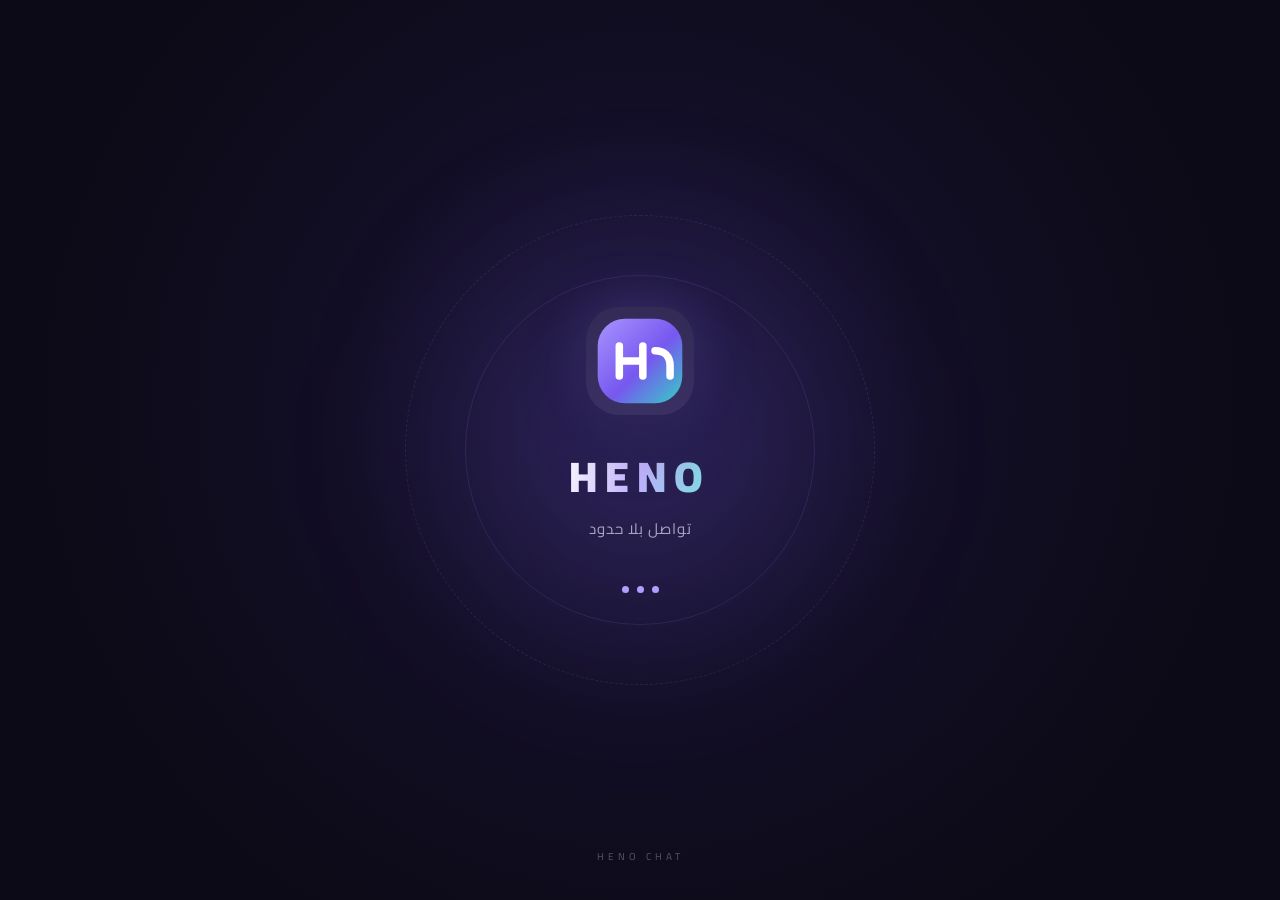
<file: install.html>
<!DOCTYPE html>
<html lang="ar" dir="rtl">
<head>
    <meta charset="UTF-8">
    <meta name="viewport" content="width=device-width, initial-scale=1.0, viewport-fit=cover">
    <meta name="theme-color" content="#100d20">
    <meta name="description" content="HENO CHAT - منصة تواصل ومراسلة متكاملة">
    <meta name="mobile-web-app-capable" content="yes">
    <meta name="apple-mobile-web-app-capable" content="yes">
    <meta name="apple-mobile-web-app-status-bar-style" content="black-translucent">

    <title>HENO CHAT — تواصل بلا حدود</title>

    <link rel="manifest" href="./manifest.json">
    <link rel="icon" type="image/png" href="./assets/logo/heno-icon.png">
    <link rel="apple-touch-icon" href="./assets/logo/heno-icon.png">

    <link rel="preconnect" href="https://fonts.googleapis.com">
    <link rel="preconnect" href="https://fonts.gstatic.com" crossorigin>
    <link href="https://fonts.googleapis.com/css2?family=Cairo:wght@400;500;600;700;800;900&display=swap" rel="stylesheet">

    <link rel="stylesheet" href="./styles.css">
</head>

<body class="heno-app">

    <!-- =================================================
         01. SPLASH SCREEN
    ================================================== -->

    <section id="splash" class="splash-screen" aria-label="HENO CHAT">

        <div class="splash-background">
            <div class="splash-orbit splash-orbit-one"></div>
            <div class="splash-orbit splash-orbit-two"></div>
            <div class="splash-glow"></div>
        </div>

        <div class="splash-content">

            <div class="splash-logo">
                <svg viewBox="0 0 100 100" role="img" aria-label="HENO">
                    <defs>
                        <linearGradient id="henoLogoGradient" x1="0" y1="0" x2="1" y2="1">
                            <stop offset="0%" stop-color="#a993ff"/>
                            <stop offset="55%" stop-color="#7658ef"/>
                            <stop offset="100%" stop-color="#35cfc5"/>
                        </linearGradient>
                    </defs>

                    <rect x="5" y="5" width="90" height="90" rx="29"
                          fill="url(#henoLogoGradient)"/>

                    <path d="M28 34V66M28 50H53M53 34V66"
                          stroke="#fff" stroke-width="8"
                          stroke-linecap="round" stroke-linejoin="round"/>

                    <path d="M66 39C76 39 82 45 82 55V66"
                          stroke="#fff" stroke-width="8"
                          stroke-linecap="round" fill="none"/>
                </svg>
            </div>

            <h1 class="splash-title">HENO</h1>
            <p class="splash-subtitle">تواصل بلا حدود</p>

            <div class="splash-loader">
                <span></span>
                <span></span>
                <span></span>
            </div>

        </div>

        <div class="splash-footer">
            HENO CHAT
        </div>

    </section>


    <!-- =================================================
         02. AUTHENTICATION SCREEN
    ================================================== -->

    <main id="auth-screen" class="auth-screen" hidden>

        <div class="auth-background">
            <div class="auth-light auth-light-one"></div>
            <div class="auth-light auth-light-two"></div>
        </div>

        <div class="auth-layout">

            <!-- BRAND SIDE -->

            <aside class="auth-brand">

                <div class="brand-logo">
                    <svg viewBox="0 0 100 100" aria-hidden="true">
                        <rect x="5" y="5" width="90" height="90" rx="28"
                              fill="url(#henoBrandGradient)"/>
                        <defs>
                            <linearGradient id="henoBrandGradient" x1="0" y1="0" x2="1" y2="1">
                                <stop offset="0%" stop-color="#a993ff"/>
                                <stop offset="100%" stop-color="#35cfc5"/>
                            </linearGradient>
                        </defs>
                        <path d="M28 34V66M28 50H53M53 34V66"
                              stroke="#fff" stroke-width="8"
                              stroke-linecap="round" fill="none"/>
                        <path d="M66 39C76 39 82 45 82 55V66"
                              stroke="#fff" stroke-width="8"
                              stroke-linecap="round" fill="none"/>
                    </svg>
                </div>

                <h1>HENO CHAT</h1>

                <p class="brand-description">
                    عالمك الخاص للتواصل والمحادثات.
                    اجمع أصدقاءك ومجتمعاتك في مكان واحد.
                </p>

                <div class="brand-features">
                    <div class="brand-feature">
                        <span class="feature-icon">01</span>
                        <span>محادثات واتصال</span>
                    </div>

                    <div class="brand-feature">
                        <span class="feature-icon">02</span>
                        <span>حالات ومجتمعات</span>
                    </div>

                    <div class="brand-feature">
                        <span class="feature-icon">03</span>
                        <span>خصوصية وتحكم</span>
                    </div>
                </div>

            </aside>


            <!-- AUTH CARD -->

            <section class="auth-card">

                <div class="auth-card-header">

                    <div class="auth-mobile-brand">
                        <div class="auth-mini-logo">H</div>
                        <span>HENO CHAT</span>
                    </div>

                    <p class="auth-eyebrow">مرحبًا بك في HENO</p>

                    <h2 id="auth-heading">ابدأ رحلتك معنا</h2>

                    <p id="auth-description">
                        سجّل الدخول إلى حسابك أو أنشئ حسابًا جديدًا.
                    </p>

                </div>


                <!-- AUTH TABS -->

                <div class="auth-tabs" role="tablist">

                    <button
                        type="button"
                        id="login-tab"
                        class="auth-tab active"
                        role="tab"
                        aria-selected="true"
                        aria-controls="login-panel">

                        تسجيل الدخول

                    </button>

                    <button
                        type="button"
                        id="register-tab"
                        class="auth-tab"
                        role="tab"
                        aria-selected="false"
                        aria-controls="register-panel">

                        إنشاء حساب

                    </button>

                </div>


                <!-- LOGIN PANEL -->

                <section id="login-panel" class="auth-panel">

                    <form id="login-form" autocomplete="on">

                        <div class="form-group">

                            <label for="login-identifier">
                                رقم الهاتف أو البريد الإلكتروني
                            </label>

                            <div class="input-wrapper">

                                <span class="input-icon">✉</span>

                                <input
                                    type="text"
                                    id="login-identifier"
                                    name="identifier"
                                    placeholder="أدخل رقم الهاتف أو البريد"
                                    autocomplete="username"
                                    required>

                            </div>

                        </div>


                        <div class="form-group">

                            <label for="login-password">
                                كلمة المرور
                            </label>

                            <div class="input-wrapper">

                                <span class="input-icon">◇</span>

                                <input
                                    type="password"
                                    id="login-password"
                                    name="password"
                                    placeholder="أدخل كلمة المرور"
                                    autocomplete="current-password"
                                    required>

                                <button
                                    type="button"
                                    class="password-toggle"
                                    data-action="toggle-password"
                                    data-target="login-password"
                                    aria-label="إظهار كلمة المرور">

                                    <svg viewBox="0 0 24 24" fill="none"
                                         stroke="currentColor" stroke-width="1.8">
                                        <path d="M2 12s3.5-7 10-7 10 7 10 7-3.5 7-10 7S2 12 2 12Z"/>
                                        <circle cx="12" cy="12" r="3"/>
                                    </svg>

                                </button>

                            </div>

                        </div>


                        <div class="form-options">

                            <label class="remember-option">
                                <input type="checkbox" name="remember">
                                <span>تذكرني</span>
                            </label>

                            <button
                                type="button"
                                class="text-action"
                                data-action="forgot-password">

                                نسيت كلمة المرور؟

                            </button>

                        </div>


                        <button type="submit" class="primary-button">

                            <span>تسجيل الدخول</span>

                            <svg viewBox="0 0 24 24" fill="none"
                                 stroke="currentColor" stroke-width="2">
                                <path d="M5 12h14M13 6l6 6-6 6"/>
                            </svg>

                        </button>

                    </form>


                    <div class="auth-divider">
                        <span>أو الدخول باستخدام</span>
                    </div>


                    <div class="social-login-grid">

                        <button
                            type="button"
                            id="google-login"
                            class="social-login-button"
                            data-provider="google">

                            <svg viewBox="0 0 48 48" aria-hidden="true">
                                <path fill="#EA4335" d="M24 9.5c3.5 0 6.6 1.2 9 3.6l6.7-6.7C35.6 2.5 30.3 0 24 0 14.6 0 6.5 5.4 2.5 13.2l7.8 6.1C12.2 13.3 17.6 9.5 24 9.5z"/>
                                <path fill="#4285F4" d="M47.5 24.5c0-1.6-.2-3.2-.5-4.7H24v9h13.2c-.6 3-2.3 5.6-4.8 7.3l7.5 5.8c4.8-4.4 7.6-10.6 7.6-17.4z"/>
                                <path fill="#FBBC05" d="M10.3 28.7c-.7-1.5-1-3.1-1-4.7s.4-3.2 1-4.7l-7.8-6.1C.9 16.7 0 20.2 0 24s.9 7.3 2.5 10.8l7.8-6.1z"/>
                                <path fill="#34A853" d="M24 48c6.3 0 11.6-2.1 15.5-5.8L32 36.4c-2.1 1.4-4.8 2.3-8 2.3-6.4 0-11.8-3.8-13.7-9.2l-7.8 6.1C6.5 43.1 14.6 48 24 48z"/>
                            </svg>

                            <span>Google</span>

                        </button>


                        <button
                            type="button"
                            id="facebook-login"
                            class="social-login-button"
                            data-provider="facebook">

                            <svg viewBox="0 0 48 48" aria-hidden="true">
                                <path fill="#1877F2" d="M24 2C11.8 2 2 11.9 2 24.2c0 11 8 20.1 18.4 21.8V30.5h-5.5v-6.3h5.5v-4.8c0-5.5 3.3-8.6 8.3-8.6 2.4 0 4.9.4 4.9.4v5.4h-2.8c-2.7 0-3.6 1.7-3.6 3.4v4.1h6.1l-1 6.3h-5.1V46C37.6 44.3 46 35.2 46 24.2 46 11.9 36.2 2 24 2z"/>
                            </svg>

                            <span>Facebook</span>

                        </button>

                    </div>


                    <div class="auth-preview-area">

                        <div class="auth-divider">
                            <span>أو استكشف التطبيق</span>
                        </div>

                        <button
                            type="button"
                            id="preview-button"
                            class="preview-button"
                            data-action="enter-preview">

                            <svg viewBox="0 0 24 24" fill="none"
                                 stroke="currentColor" stroke-width="1.8">
                                <path d="M2 12s3.5-7 10-7 10 7 10 7-3.5 7-10 7S2 12 2 12Z"/>
                                <circle cx="12" cy="12" r="3"/>
                            </svg>

                            <span>معاينة التطبيق</span>

                        </button>

                        <p class="preview-description">
                            استعرض الواجهات التي تم تنفيذها قبل تسجيل الدخول.
                        </p>

                    </div>

                </section>


                <!-- REGISTER PANEL -->

                <section id="register-panel" class="auth-panel" hidden>

                    <div class="register-intro">
                        <h3>إنشاء حساب HENO جديد</h3>
                        <p>أكمل خطوات التسجيل الست لإعداد حسابك.</p>
                    </div>


                    <!-- REGISTRATION PROGRESS -->

                    <div class="registration-progress">

                        <div class="progress-information">
                            <span id="registration-step-label">
                                الخطوة 1 من 6
                            </span>

                            <span id="registration-step-name">
                                طريقة التسجيل
                            </span>
                        </div>

                        <div class="progress-track">
                            <div
                                id="registration-progress-bar"
                                class="progress-fill"
                                style="width:16.6667%">
                            </div>
                        </div>

                        <div class="step-indicators">

                            <span class="step-indicator active" data-step-indicator="1">1</span>
                            <span class="step-indicator" data-step-indicator="2">2</span>
                            <span class="step-indicator" data-step-indicator="3">3</span>
                            <span class="step-indicator" data-step-indicator="4">4</span>
                            <span class="step-indicator" data-step-indicator="5">5</span>
                            <span class="step-indicator" data-step-indicator="6">6</span>

                        </div>

                    </div>


                    <form id="register-form" enctype="multipart/form-data" novalidate>

                        <!-- STEP 1 -->

                        <div class="registration-step active" data-registration-step="1">

                            <h3>اختر طريقة إنشاء حسابك</h3>

                            <p class="step-description">
                                اختر الوسيلة التي تريد استخدامها لتسجيل حسابك.
                            </p>

                            <div class="registration-methods">

                                <button
                                    type="button"
                                    class="registration-method"
                                    data-registration-provider="phone">

                                    <span class="method-icon">☎</span>

                                    <span>
                                        <strong>رقم الهاتف</strong>
                                        <small>التحقق باستخدام رسالة SMS</small>
                                    </span>

                                    <span class="method-arrow">‹</span>

                                </button>


                                <button
                                    type="button"
                                    class="registration-method"
                                    data-registration-provider="email">

                                    <span class="method-icon">✉</span>

                                    <span>
                                        <strong>البريد الإلكتروني</strong>
                                        <small>التسجيل باستخدام البريد وكلمة المرور</small>
                                    </span>

                                    <span class="method-arrow">‹</span>

                                </button>


                                <button
                                    type="button"
                                    class="registration-method"
                                    data-registration-provider="google">

                                    <span class="method-icon method-google">G</span>

                                    <span>
                                        <strong>حساب Google</strong>
                                        <small>المتابعة باستخدام Google</small>
                                    </span>

                                    <span class="method-arrow">‹</span>

                                </button>


                                <button
                                    type="button"
                                    class="registration-method"
                                    data-registration-provider="facebook">

                                    <span class="method-icon method-facebook">f</span>

                                    <span>
                                        <strong>حساب Facebook</strong>
                                        <small>المتابعة باستخدام Facebook</small>
                                    </span>

                                    <span class="method-arrow">‹</span>

                                </button>

                            </div>


                            <div id="registration-credentials" hidden>

                                <div id="phone-registration-fields" hidden>

                                    <div class="form-group">
                                        <label for="register-country">الدولة</label>

                                        <select id="register-country" name="countryCode">
                                            <option value="+20">مصر (+20)</option>
                                            <option value="+966">السعودية (+966)</option>
                                            <option value="+971">الإمارات (+971)</option>
                                            <option value="+965">الكويت (+965)</option>
                                            <option value="+974">قطر (+974)</option>
                                            <option value="+962">الأردن (+962)</option>
                                            <option value="+1">الولايات المتحدة (+1)</option>
                                        </select>
                                    </div>

                                    <div class="form-group">
                                        <label for="register-phone">رقم الهاتف</label>

                                        <input
                                            type="tel"
                                            id="register-phone"
                                            name="phone"
                                            placeholder="أدخل رقم هاتفك"
                                            autocomplete="tel">
                                    </div>

                                </div>


                                <div id="email-registration-fields" hidden>

                                    <div class="form-group">
                                        <label for="register-email">البريد الإلكتروني</label>

                                        <input
                                            type="email"
                                            id="register-email"
                                            name="email"
                                            placeholder="name@example.com"
                                            autocomplete="email">
                                    </div>

                                    <div class="form-group">
                                        <label for="register-password">كلمة المرور</label>

                                        <input
                                            type="password"
                                            id="register-password"
                                            name="password"
                                            minlength="8"
                                            autocomplete="new-password"
                                            placeholder="8 أحرف على الأقل">
                                    </div>

                                    <div class="form-group">
                                        <label for="register-password-confirm">تأكيد كلمة المرور</label>

                                        <input
                                            type="password"
                                            id="register-password-confirm"
                                            name="confirmPassword"
                                            autocomplete="new-password"
                                            placeholder="أعد كتابة كلمة المرور">
                                    </div>

                                </div>

                            </div>

                        </div>


                        <!-- STEP 2 -->

                        <div class="registration-step" data-registration-step="2" hidden>

                            <h3>تأكيد وسيلة الدخول</h3>

                            <p class="step-description">
                                أكد ملكية وسيلة التواصل التي اخترتها.
                            </p>

                            <div id="phone-verification-fields">

                                <div class="form-group">
                                    <label for="verification-code">رمز التحقق</label>

                                    <input
                                        type="text"
                                        id="verification-code"
                                        name="verificationCode"
                                        inputmode="numeric"
                                        maxlength="6"
                                        autocomplete="one-time-code"
                                        placeholder="أدخل رمز التحقق">
                                </div>

                                <button
                                    type="button"
                                    class="text-action"
                                    id="resend-verification-code">

                                    إعادة إرسال الرمز

                                </button>

                            </div>

                            <div id="email-verification-fields" hidden>

                                <p>
                                    سيتم تأكيد البريد الإلكتروني من خلال رسالة التحقق المرسلة إليه.
                                </p>

                                <label class="checkbox-line">
                                    <input type="checkbox" id="email-verified">
                                    <span>تم تأكيد البريد الإلكتروني</span>
                                </label>

                            </div>

                            <div id="social-verification-fields" hidden>
                                <p>
                                    سيتم اعتماد بيانات الدخول بعد نجاح التحقق من مزود الحساب.
                                </p>
                            </div>

                        </div>


                        <!-- STEP 3 -->

                        <div class="registration-step" data-registration-step="3" hidden>

                            <h3>بياناتك الشخصية</h3>

                            <p class="step-description">
                                اكتب الاسم الذي سيظهر للآخرين داخل HENO.
                            </p>

                            <div class="form-group">
                                <label for="profile-first-name">الاسم الأول</label>

                                <input
                                    type="text"
                                    id="profile-first-name"
                                    name="firstName"
                                    autocomplete="given-name"
                                    placeholder="الاسم الأول">
                            </div>

                            <div class="form-group">
                                <label for="profile-last-name">اسم العائلة</label>

                                <input
                                    type="text"
                                    id="profile-last-name"
                                    name="lastName"
                                    autocomplete="family-name"
                                    placeholder="اسم العائلة">
                            </div>

                            <div class="form-group">
                                <label for="profile-bio">نبذة شخصية</label>

                                <textarea
                                    id="profile-bio"
                                    name="bio"
                                    rows="3"
                                    maxlength="160"
                                    placeholder="اكتب نبذة قصيرة عن نفسك"></textarea>
                            </div>

                        </div>


                        <!-- STEP 4 -->

                        <div class="registration-step" data-registration-step="4" hidden>

                            <h3>صورتك الشخصية</h3>

                            <p class="step-description">
                                اختر الصورة التي تريد أن تظهر بها في حسابك.
                            </p>

                            <div class="profile-image-editor">

                                <div class="profile-image-preview" id="profile-image-preview">

                                    <svg viewBox="0 0 24 24" fill="none"
                                         stroke="currentColor" stroke-width="1.5">
                                        <circle cx="12" cy="8" r="4"/>
                                        <path d="M4 21c0-4.4 3.6-8 8-8s8 3.6 8 8"/>
                                    </svg>

                                </div>

                                <label for="profile-photo" class="upload-photo-button">
                                    اختيار صورة
                                </label>

                                <input
                                    type="file"
                                    id="profile-photo"
                                    name="profilePhoto"
                                    accept="image/jpeg,image/png,image/webp"
                                    hidden>

                                <button
                                    type="button"
                                    id="remove-profile-photo"
                                    class="text-action">

                                    إزالة الصورة

                                </button>

                            </div>

                            <div class="form-group">
                                <label for="profile-photo-caption">
                                    وصف الصورة (اختياري)
                                </label>

                                <input
                                    type="text"
                                    id="profile-photo-caption"
                                    name="photoCaption"
                                    maxlength="100"
                                    placeholder="وصف قصير">
                            </div>

                        </div>


                        <!-- STEP 5 -->

                        <div class="registration-step" data-registration-step="5" hidden>

                            <h3>هوية حسابك في HENO</h3>

                            <p class="step-description">
                                اختر اسم مستخدم فريدًا يستطيع الآخرون العثور عليك من خلاله.
                            </p>

                            <div class="form-group">

                                <label for="profile-username">اسم المستخدم</label>

                                <div class="username-input">
                                    <span>@</span>

                                    <input
                                        type="text"
                                        id="profile-username"
                                        name="username"
                                        minlength="3"
                                        maxlength="24"
                                        autocomplete="username"
                                        placeholder="username">
                                </div>

                                <small id="username-availability" aria-live="polite">
                                    اسم المستخدم يجب أن يكون فريدًا.
                                </small>

                            </div>


                            <div class="heno-id-preview">

                                <div>
                                    <small>معرّف HENO الخاص بك</small>
                                    <strong id="generated-heno-id">
                                        سيتم إنشاؤه تلقائيًا
                                    </strong>
                                </div>

                                <span class="heno-id-symbol">H</span>

                            </div>

                            <p class="form-note">
                                سيتم إنشاء المعرّف النهائي والتحقق من تفرده عند حفظ الحساب في قاعدة البيانات.
                            </p>

                        </div>


                        <!-- STEP 6 -->

                        <div class="registration-step" data-registration-step="6" hidden>

                            <h3>إعداد حسابك والموافقة</h3>

                            <p class="step-description">
                                راجع اختياراتك وأكمل إعداد حسابك.
                            </p>

                            <div class="form-group">

                                <label for="profile-language">لغة التطبيق</label>

                                <select id="profile-language" name="language">
                                    <option value="ar">العربية</option>
                                    <option value="en">English</option>
                                </select>

                            </div>


                            <div class="form-group">

                                <label for="profile-privacy">خصوصية الملف الشخصي</label>

                                <select id="profile-privacy" name="profilePrivacy">
                                    <option value="everyone">الجميع</option>
                                    <option value="contacts">جهات الاتصال فقط</option>
                                </select>

                            </div>


                            <div class="consent-list">

                                <label class="consent-item">

                                    <input
                                        type="checkbox"
                                        id="accept-terms"
                                        name="acceptTerms"
                                        required>

                                    <span>
                                        أوافق على
                                        <a href="./terms.html" target="_blank" rel="noopener">
                                            شروط الاستخدام
                                        </a>
                                        .
                                    </span>

                                </label>


                                <label class="consent-item">

                                    <input
                                        type="checkbox"
                                        id="accept-privacy"
                                        name="acceptPrivacy"
                                        required>

                                    <span>
                                        اطلعت على
                                        <a href="./privacy.html" target="_blank" rel="noopener">
                                            سياسة الخصوصية
                                        </a>
                                        وأوافق عليها.
                                    </span>

                                </label>


                                <label class="consent-item">

                                    <input
                                        type="checkbox"
                                        id="confirm-age"
                                        name="confirmAge"
                                        required>

                                    <span>
                                        أؤكد استيفائي شرط السن المعلن لاستخدام الخدمة.
                                    </span>

                                </label>


                                <label class="consent-item optional-consent">

                                    <input
                                        type="checkbox"
                                        id="marketing-consent"
                                        name="marketingConsent">

                                    <span>
                                        أوافق اختياريًا على تلقي الأخبار والعروض.
                                    </span>

                                </label>

                            </div>


                            <div class="registration-summary" id="registration-summary">
                                <strong>مراجعة الحساب</strong>
                                <p>سيتم عرض بيانات حسابك هنا قبل إتمام التسجيل.</p>
                            </div>

                        </div>


                        <!-- REGISTRATION NAVIGATION -->

                        <div class="registration-navigation">

                            <button
                                type="button"
                                id="registration-back"
                                class="secondary-button"
                                hidden>

                                رجوع

                            </button>

                            <button
                                type="button"
                                id="registration-next"
                                class="primary-button">

                                متابعة

                            </button>

                            <button
                                type="submit"
                                id="registration-submit"
                                class="primary-button"
                                hidden>

                                إنشاء حساب HENO

                            </button>

                        </div>

                    </form>

                </section>


                <footer class="auth-footer">
                    <span>HENO CHAT</span>
                    <span>تواصل بلا حدود</span>
                </footer>

            </section>

        </div>

    </main>


    <!-- =================================================
         03. MAIN APPLICATION
    ================================================== -->

    <div id="app-screen" class="app-screen" hidden>

        <!-- HEADER -->

        <header id="app-header" class="app-header">

            <div class="app-brand">

                <div class="app-brand-icon">H</div>

                <div class="app-brand-text">
                    <strong>HENO</strong>
                    <small>CHAT</small>
                </div>

            </div>


            <div class="app-header-search">

                <svg viewBox="0 0 24 24" fill="none"
                     stroke="currentColor" stroke-width="1.8">
                    <circle cx="11" cy="11" r="7"/>
                    <path d="m20 20-4-4"/>
                </svg>

                <input
                    type="search"
                    id="global-search"
                    placeholder="ابحث في HENO..."
                    aria-label="البحث">

            </div>


            <div class="app-header-actions">

                <button
                    type="button"
                    class="icon-button"
                    data-action="open-notifications"
                    aria-label="الإشعارات">

                    <svg viewBox="0 0 24 24" fill="none"
                         stroke="currentColor" stroke-width="1.8">
                        <path d="M18 8a6 6 0 0 0-12 0c0 7-3 7-3 9h18c0-2-3-2-3-9"/>
                        <path d="M10 21h4"/>
                    </svg>

                </button>


                <button
                    type="button"
                    class="icon-button"
                    data-action="open-profile"
                    aria-label="الملف الشخصي">

                    <svg viewBox="0 0 24 24" fill="none"
                         stroke="currentColor" stroke-width="1.8">
                        <circle cx="12" cy="8" r="4"/>
                        <path d="M4 21c0-4.4 3.6-8 8-8s8 3.6 8 8"/>
                    </svg>

                </button>

            </div>

        </header>


        <!-- APPLICATION BODY -->

        <div class="app-layout">


            <!-- MAIN SIDEBAR -->

            <aside id="app-sidebar" class="app-sidebar">

                <div class="sidebar-user">

                    <div class="sidebar-avatar" id="sidebar-avatar">
                        H
                    </div>

                    <div class="sidebar-user-details">
                        <strong id="sidebar-user-name">حساب HENO</strong>
                        <small id="sidebar-user-status">متصل</small>
                    </div>

                    <button
                        type="button"
                        class="icon-button"
                        data-action="open-profile"
                        aria-label="الملف الشخصي">

                        <svg viewBox="0 0 24 24" fill="none"
                             stroke="currentColor" stroke-width="1.8">
                            <path d="m9 18 6-6-6-6"/>
                        </svg>

                    </button>

                </div>


                <div class="sidebar-section-title">
                    التواصل
                </div>


                <nav class="sidebar-navigation" aria-label="التنقل الرئيسي">

                    <button type="button" class="nav-item active" data-page="chats">

                        <svg viewBox="0 0 24 24" fill="none"
                             stroke="currentColor" stroke-width="1.8">
                            <path d="M21 11.5a8.4 8.4 0 0 1-.9 3.8 8.5 8.5 0 0 1-7.6 4.7 8.4 8.4 0 0 1-3.8-.9L3 21l1.9-5.7a8.4 8.4 0 0 1-.9-3.8 8.5 8.5 0 0 1 4.7-7.6 8.4 8.4 0 0 1 3.8-.9h.5a8.5 8.5 0 0 1 8 8v.5z"/>
                        </svg>

                        <span>المحادثات</span>

                    </button>


                    <button type="button" class="nav-item" data-page="updates">

                        <svg viewBox="0 0 24 24" fill="none"
                             stroke="currentColor" stroke-width="1.8">
                            <circle cx="12" cy="12" r="9"/>
                            <circle cx="12" cy="12" r="5"/>
                        </svg>

                        <span>الحالات والمستجدات</span>

                    </button>


                    <button type="button" class="nav-item" data-page="calls">

                        <svg viewBox="0 0 24 24" fill="none"
                             stroke="currentColor" stroke-width="1.8">
                            <path d="M22 16.92v3a2 2 0 0 1-2.18 2 19.79 19.79 0 0 1-8.63-3.07 19.5 19.5 0 0 1-6-6A19.79 19.79 0 0 1 2.12 3.18 2 2 0 0 1 4.11 1h3a2 2 0 0 1 2 1.72c.12.96.36 1.9.7 2.8a2 2 0 0 1-.45 2.11L8.09 8.91a16 16 0 0 0 6 6l1.27-1.27a2 2 0 0 1 2.11-.45c.9.34 1.84.58 2.8.7A2 2 0 0 1 22 16.92z"/>
                        </svg>

                        <span>المكالمات</span>

                    </button>


                    <button type="button" class="nav-item" data-page="contacts">

                        <svg viewBox="0 0 24 24" fill="none"
                             stroke="currentColor" stroke-width="1.8">
                            <rect x="3" y="3" width="18" height="18" rx="3"/>
                            <circle cx="9" cy="9" r="2.5"/>
                            <path d="M5 18c.8-2.4 2.1-3.5 4-3.5s3.2 1.1 4 3.5"/>
                        </svg>

                        <span>جهات الاتصال</span>

                    </button>


                    <div class="sidebar-section-title">
                        المجتمعات
                    </div>


                    <button type="button" class="nav-item" data-page="communities">

                        <svg viewBox="0 0 24 24" fill="none"
                             stroke="currentColor" stroke-width="1.8">
                            <path d="M16 21v-2a4 4 0 0 0-4-4H8a4 4 0 0 0-4 4v2"/>
                            <circle cx="10" cy="7" r="4"/>
                            <path d="M20 21v-2a4 4 0 0 0-3-3.87"/>
                            <path d="M16 3.13a4 4 0 0 1 0 7.75"/>
                        </svg>

                        <span>المجتمعات</span>

                    </button>


                    <button type="button" class="nav-item" data-page="channels">

                        <svg viewBox="0 0 24 24" fill="none"
                             stroke="currentColor" stroke-width="1.8">
                            <path d="M4 5h16v14H4z"/>
                            <path d="m4 8 8 5 8-5"/>
                        </svg>

                        <span>القنوات</span>

                    </button>


                    <div class="sidebar-section-title">
                        حسابك
                    </div>


                    <button type="button" class="nav-item" data-page="profile">

                        <svg viewBox="0 0 24 24" fill="none"
                             stroke="currentColor" stroke-width="1.8">
                            <circle cx="12" cy="8" r="4"/>
                            <path d="M4 21c0-4.4 3.6-8 8-8s8 3.6 8 8"/>
                        </svg>

                        <span>الملف الشخصي</span>

                    </button>


                    <button type="button" class="nav-item" data-page="starred">

                        <svg viewBox="0 0 24 24" fill="none"
                             stroke="currentColor" stroke-width="1.8">
                            <path d="m12 3 2.8 5.7 6.2.9-4.5 4.4 1.1 6.2-5.6-3-5.6 3 1.1-6.2L3 9.6l6.2-.9L12 3z"/>
                        </svg>

                        <span>الرسائل المميزة</span>

                    </button>


                    <button type="button" class="nav-item" data-page="archived">

                        <svg viewBox="0 0 24 24" fill="none"
                             stroke="currentColor" stroke-width="1.8">
                            <rect x="3" y="4" width="18" height="5" rx="1"/>
                            <path d="M5 9v11h14V9M10 13h4"/>
                        </svg>

                        <span>الأرشيف</span>

                    </button>


                    <button type="button" class="nav-item" data-page="settings">

                        <svg viewBox="0 0 24 24" fill="none"
                             stroke="currentColor" stroke-width="1.8">
                            <circle cx="12" cy="12" r="3"/>
                            <path d="M19.4 15a1.65 1.65 0 0 0 .33 1.82l.06.06-1.7 2.94-.08-.02a1.65 1.65 0 0 0-1.75.62l-.04.07h-3.4l-.04-.07a1.65 1.65 0 0 0-1.75-.62l-.08.02-1.7-2.94.06-.06A1.65 1.65 0 0 0 9.6 15l-.07-.04v-3.4l.07-.04a1.65 1.65 0 0 0 .62-1.75l-.02-.08 2.94-1.7.06.06a1.65 1.65 0 0 0 1.82.33l.04-.07h3.4l.04.07a1.65 1.65 0 0 0 1.75.62l.08-.02 1.7 2.94-.06.06A1.65 1.65 0 0 0 19.4 15z"/>
                        </svg>

                        <span>الإعدادات</span>

                    </button>

                </nav>


                <div class="sidebar-footer">

                    <button
                        type="button"
                        class="sidebar-footer-button"
                        data-action="logout">

                        <svg viewBox="0 0 24 24" fill="none"
                             stroke="currentColor" stroke-width="1.8">
                            <path d="M10 17l5-5-5-5"/>
                            <path d="M15 12H3"/>
                            <path d="M12 3h6a3 3 0 0 1 3 3v12a3 3 0 0 1-3 3h-6"/>
                        </svg>

                        <span>تسجيل الخروج</span>

                    </button>

                </div>

            </aside>


            <!-- MAIN CONTENT -->

            <main id="app-main" class="app-main">

                <div id="page-container" class="page-container">

                    <div class="app-welcome">

                        <div class="app-welcome-logo">H</div>

                        <h1>مرحبًا بك في HENO CHAT</h1>

                        <p>
                            مكانك للتواصل والمحادثات.
                        </p>

                    </div>

                </div>

            </main>

        </div>


        <!-- MOBILE NAVIGATION -->

        <nav id="mobile-navigation" class="mobile-navigation">

            <button type="button" class="mobile-nav-item active" data-page="chats">
                <span class="mobile-nav-icon">▣</span>
                <span>المحادثات</span>
            </button>

            <button type="button" class="mobile-nav-item" data-page="updates">
                <span class="mobile-nav-icon">◉</span>
                <span>الحالات</span>
            </button>

            <button type="button" class="mobile-nav-item" data-page="communities">
                <span class="mobile-nav-icon">♧</span>
                <span>المجتمعات</span>
            </button>

            <button type="button" class="mobile-nav-item" data-page="calls">
                <span class="mobile-nav-icon">⌕</span>
                <span>المكالمات</span>
            </button>

            <button type="button" class="mobile-nav-item" data-page="settings">
                <span class="mobile-nav-icon">⚙</span>
                <span>الإعدادات</span>
            </button>

        </nav>

    </div>


    <!-- =================================================
         04. MODAL LAYER
    ================================================== -->

    <div id="modal-layer" class="modal-layer" hidden></div>


    <!-- =================================================
         05. TOAST REGION
    ================================================== -->

    <div
        id="toast-region"
        class="toast-region"
        aria-live="polite"
        aria-atomic="true">
    </div>


    <!-- =================================================
         06. APPLICATION SCRIPTS
    ================================================== -->

    <script type="module" src="./js/app.js"></script>

</body>
</html>
</file>
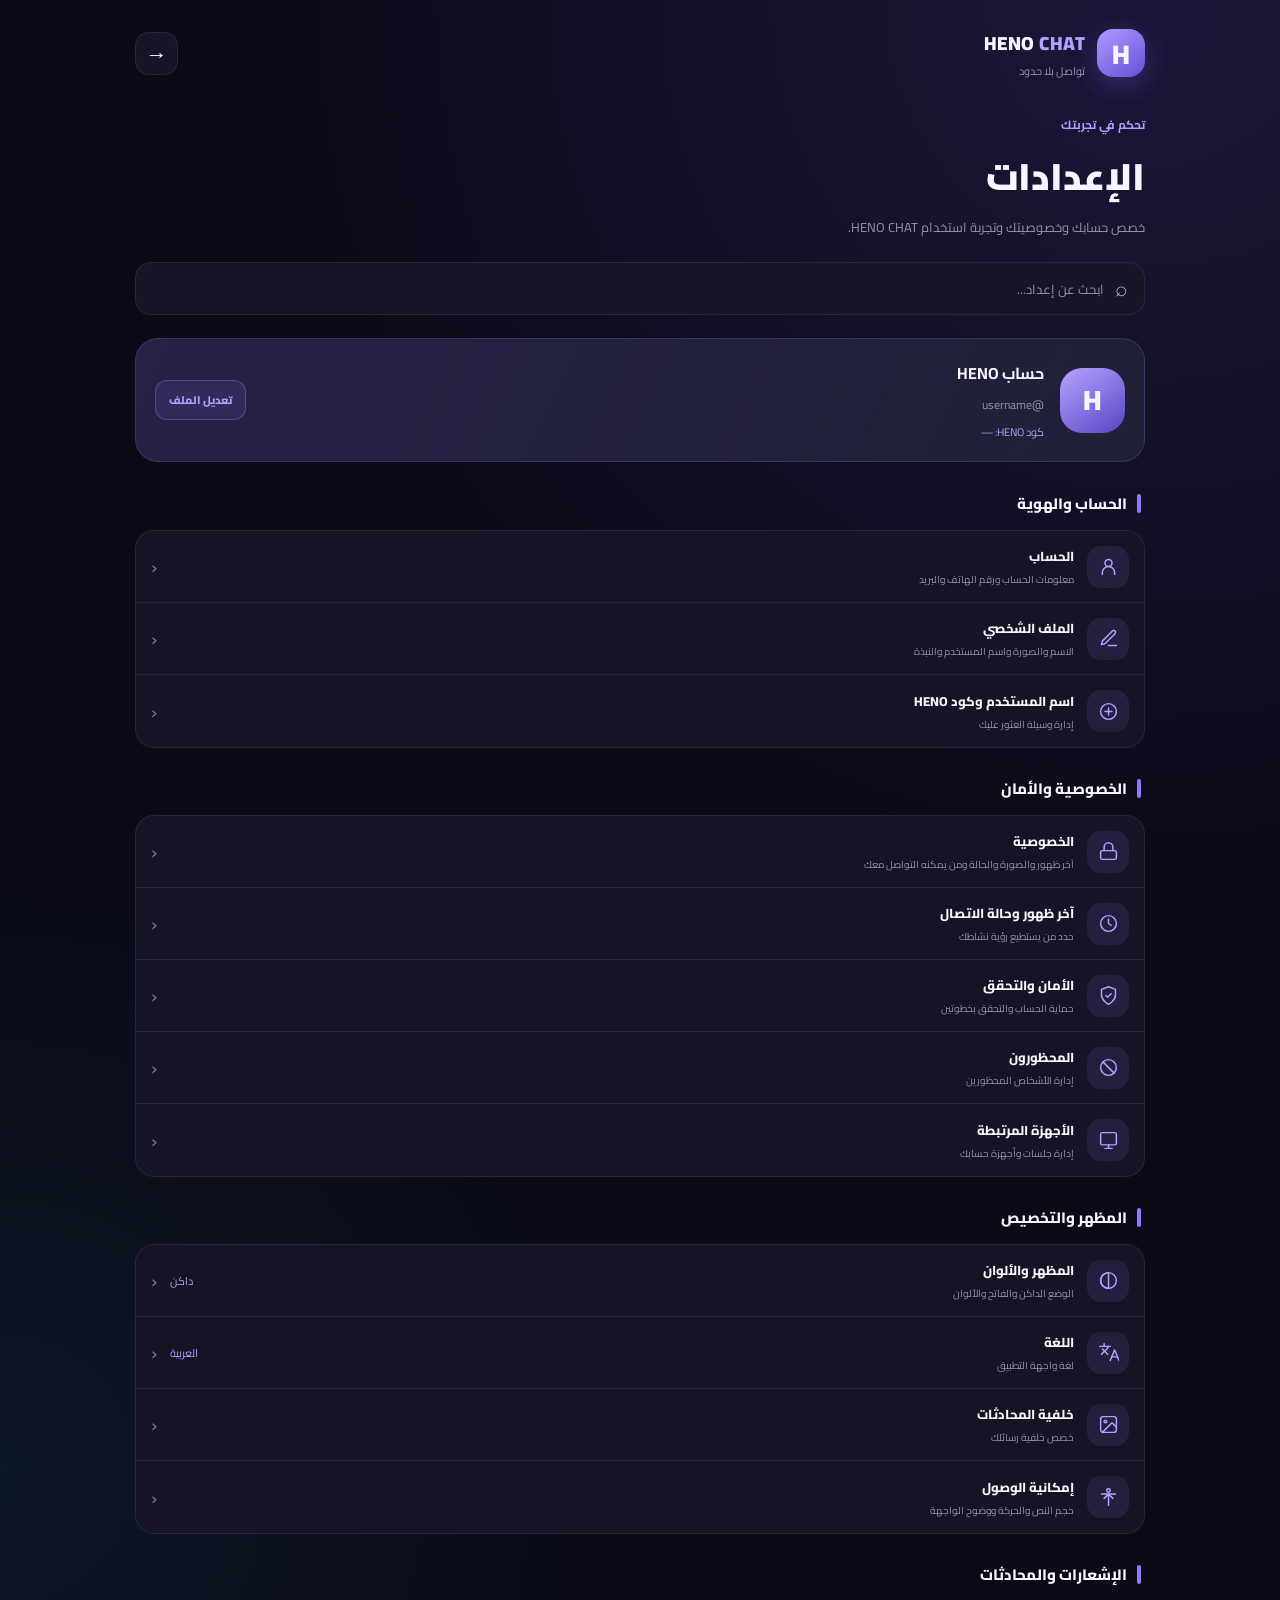
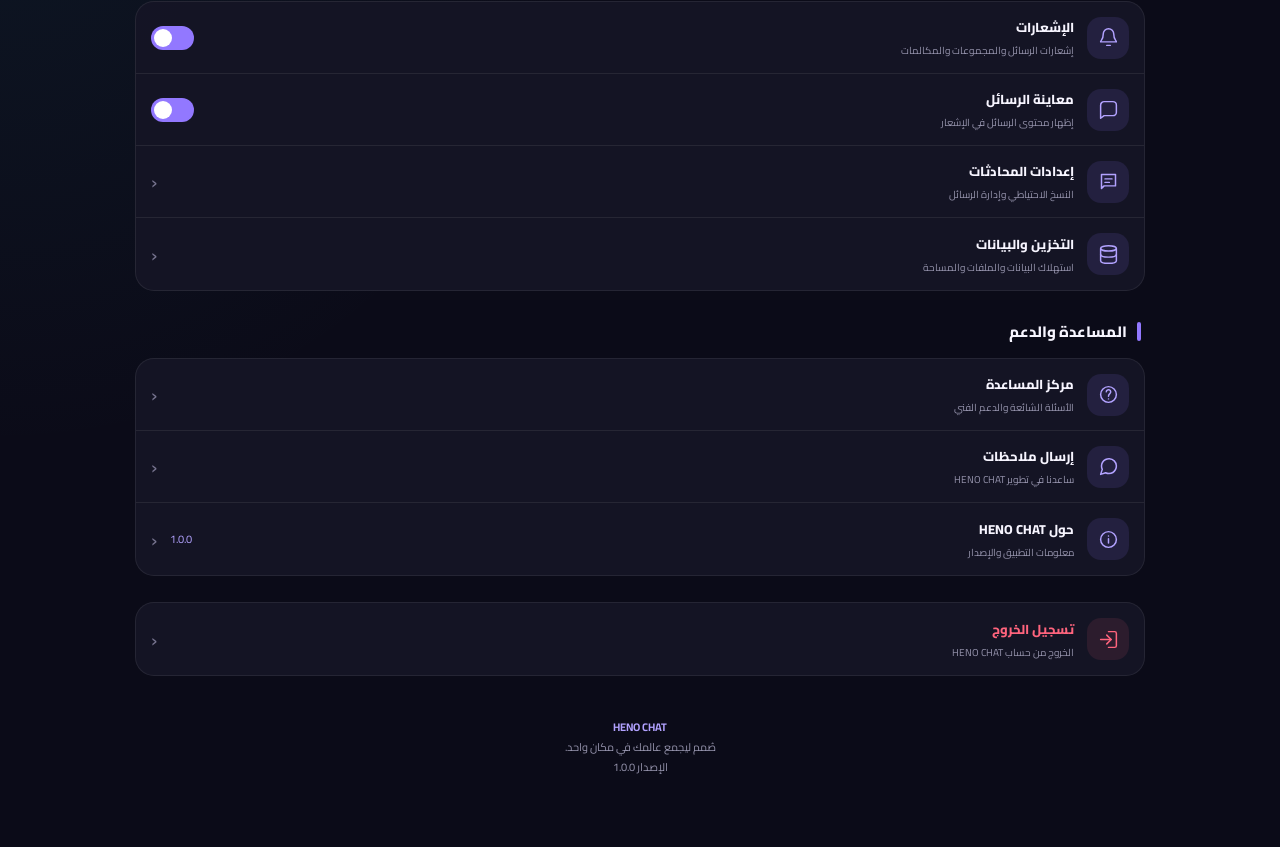
<file: pages/settings.html>
<!DOCTYPE html>
<html lang="ar" dir="rtl">
<head>
  <meta charset="UTF-8">
  <meta name="viewport" content="width=device-width, initial-scale=1.0">
  <meta name="theme-color" content="#0b0b18">
  <meta name="description" content="إعدادات HENO CHAT">
  <title>الإعدادات | HENO CHAT</title>

  <link rel="preconnect" href="https://fonts.googleapis.com">
  <link rel="preconnect" href="https://fonts.gstatic.com" crossorigin>
  <link href="https://fonts.googleapis.com/css2?family=Cairo:wght@400;500;600;700;800;900&display=swap" rel="stylesheet">

  <style>
    :root {
      --bg: #0b0b18;
      --surface: #151526;
      --surface-2: #1d1d32;
      --surface-3: #262640;
      --primary: #9278ff;
      --primary-light: #b2a2ff;
      --text: #f7f5ff;
      --muted: #9694ad;
      --border: rgba(255,255,255,.075);
      --danger: #ff647d;
      --success: #43d6b0;
      --radius: 19px;
    }

    * {
      box-sizing: border-box;
      margin: 0;
      padding: 0;
    }

    body {
      min-height: 100vh;
      background:
        radial-gradient(circle at 90% 0%, rgba(111,83,230,.16), transparent 32%),
        radial-gradient(circle at 0% 60%, rgba(45,169,190,.07), transparent 30%),
        var(--bg);
      color: var(--text);
      font-family: "Cairo", sans-serif;
    }

    button, input, select {
      font: inherit;
    }

    button {
      cursor: pointer;
    }

    .settings-shell {
      width: min(100%, 1050px);
      margin: auto;
      padding: 25px 20px 70px;
    }

    .topbar {
      display: flex;
      align-items: center;
      justify-content: space-between;
      gap: 15px;
      margin-bottom: 27px;
    }

    .brand {
      display: flex;
      align-items: center;
      gap: 12px;
    }

    .brand-icon {
      width: 48px;
      height: 48px;
      border-radius: 16px;
      display: grid;
      place-items: center;
      background: linear-gradient(145deg,#b09aff,#6550d8);
      box-shadow: 0 8px 28px rgba(126,96,255,.3);
      font-size: 27px;
      font-weight: 900;
    }

    .brand-name {
      font-size: 19px;
      font-weight: 900;
      letter-spacing: .5px;
    }

    .brand-name span {
      color: var(--primary-light);
    }

    .brand-caption {
      color: var(--muted);
      font-size: 11px;
    }

    .back-button {
      width: 43px;
      height: 43px;
      border: 1px solid var(--border);
      background: var(--surface);
      color: var(--text);
      border-radius: 14px;
      font-size: 22px;
    }

    .page-heading {
      margin-bottom: 23px;
    }

    .eyebrow {
      color: var(--primary-light);
      font-size: 12px;
      font-weight: 700;
    }

    .page-heading h1 {
      font-size: clamp(27px,5vw,37px);
      font-weight: 900;
      margin: 4px 0;
    }

    .page-heading p {
      color: var(--muted);
      font-size: 13px;
    }

    .settings-search {
      display: flex;
      align-items: center;
      gap: 11px;
      padding: 0 16px;
      height: 53px;
      background: var(--surface);
      border: 1px solid var(--border);
      border-radius: 16px;
      margin-bottom: 23px;
    }

    .settings-search span {
      color: var(--primary-light);
      font-size: 21px;
    }

    .settings-search input {
      flex: 1;
      min-width: 0;
      background: transparent;
      border: 0;
      outline: 0;
      color: white;
      font-size: 13px;
    }

    .settings-search input::placeholder {
      color: var(--muted);
    }

    .account-card {
      display: flex;
      align-items: center;
      gap: 16px;
      padding: 19px;
      border: 1px solid rgba(161,137,255,.19);
      border-radius: 23px;
      background:
        linear-gradient(115deg,rgba(135,105,255,.15),rgba(37,37,65,.65)),
        var(--surface);
      margin-bottom: 27px;
    }

    .account-avatar {
      width: 65px;
      height: 65px;
      border-radius: 22px;
      display: grid;
      place-items: center;
      flex-shrink: 0;
      background: linear-gradient(145deg,#b6a4ff,#5944c6);
      font-size: 28px;
      font-weight: 900;
    }

    .account-info {
      flex: 1;
      min-width: 0;
    }

    .account-info strong {
      display: block;
      font-size: 16px;
    }

    .account-info span {
      color: var(--muted);
      font-size: 12px;
    }

    .account-info .user-code {
      display: block;
      color: var(--primary-light);
      margin-top: 4px;
      font-size: 11px;
    }

    .edit-profile {
      border: 1px solid rgba(169,148,255,.3);
      background: rgba(143,117,255,.12);
      color: var(--primary-light);
      padding: 9px 13px;
      border-radius: 12px;
      font-size: 11px;
      font-weight: 800;
    }

    .settings-section {
      margin-bottom: 26px;
    }

    .section-title {
      display: flex;
      align-items: center;
      gap: 10px;
      font-size: 15px;
      font-weight: 800;
      margin: 0 4px 12px;
    }

    .section-title::before {
      content: "";
      width: 4px;
      height: 19px;
      border-radius: 8px;
      background: var(--primary);
    }

    .settings-card {
      background: rgba(21,21,38,.91);
      border: 1px solid var(--border);
      border-radius: var(--radius);
      overflow: hidden;
    }

    .setting-row {
      width: 100%;
      min-height: 72px;
      display: flex;
      align-items: center;
      gap: 13px;
      padding: 12px 15px;
      text-align: right;
      border: 0;
      border-bottom: 1px solid var(--border);
      background: transparent;
      color: var(--text);
      transition: background .2s;
    }

    .setting-row:last-child {
      border-bottom: 0;
    }

    .setting-row:hover {
      background: rgba(145,119,255,.075);
    }

    .setting-icon {
      width: 42px;
      height: 42px;
      border-radius: 14px;
      flex-shrink: 0;
      display: grid;
      place-items: center;
      color: var(--primary-light);
      background: rgba(143,117,255,.12);
    }

    .setting-icon svg {
      width: 21px;
      height: 21px;
      stroke: currentColor;
      fill: none;
      stroke-width: 1.7;
      stroke-linecap: round;
      stroke-linejoin: round;
    }

    .setting-copy {
      flex: 1;
      min-width: 0;
    }

    .setting-copy strong {
      display: block;
      font-size: 13px;
      font-weight: 800;
    }

    .setting-copy small {
      display: block;
      color: var(--muted);
      font-size: 10px;
      margin-top: 2px;
    }

    .setting-arrow {
      color: #77748f;
      font-size: 21px;
    }

    .setting-value {
      color: var(--primary-light);
      font-size: 11px;
    }

    .toggle {
      width: 43px;
      height: 24px;
      border-radius: 30px;
      border: 0;
      background: #45445c;
      position: relative;
      flex-shrink: 0;
      transition: background .2s;
    }

    .toggle::after {
      content: "";
      position: absolute;
      width: 18px;
      height: 18px;
      border-radius: 50%;
      background: white;
      top: 3px;
      right: 3px;
      transition: transform .2s;
    }

    .toggle[aria-checked="true"] {
      background: var(--primary);
    }

    .toggle[aria-checked="true"]::after {
      transform: translateX(-19px);
    }

    .danger-row .setting-icon {
      color: var(--danger);
      background: rgba(255,100,125,.1);
    }

    .danger-row .setting-copy strong {
      color: var(--danger);
    }

    .settings-footer {
      text-align: center;
      color: var(--muted);
      font-size: 11px;
      padding-top: 15px;
    }

    .settings-footer strong {
      color: var(--primary-light);
    }

    .detail-panel {
      display: none;
      margin-top: 20px;
      padding: 20px;
      background: var(--surface);
      border: 1px solid var(--border);
      border-radius: 20px;
    }

    .detail-panel.open {
      display: block;
    }

    .detail-panel h2 {
      font-size: 18px;
      margin-bottom: 8px;
    }

    .detail-panel p {
      color: var(--muted);
      font-size: 13px;
      line-height: 1.9;
    }

    .detail-close {
      margin-top: 15px;
      padding: 9px 18px;
      background: var(--surface-3);
      border: 0;
      color: white;
      border-radius: 10px;
    }

    .setting-row.filtered-out {
      display: none;
    }

    .settings-section.filtered-out {
      display: none;
    }

    @media(max-width:600px) {
      .settings-shell {
        padding: 18px 13px 45px;
      }

      .account-card {
        padding: 14px;
        gap: 11px;
      }

      .account-avatar {
        width: 55px;
        height: 55px;
      }

      .edit-profile {
        padding: 8px;
      }

      .setting-row {
        min-height: 68px;
        padding: 10px 11px;
        gap: 10px;
      }

      .setting-icon {
        width: 39px;
        height: 39px;
      }
    }
  </style>
</head>

<body>

<main class="settings-shell">

  <header class="topbar">
    <div class="brand">
      <div class="brand-icon">H</div>
      <div>
        <div class="brand-name">HENO <span>CHAT</span></div>
        <div class="brand-caption">تواصل بلا حدود</div>
      </div>
    </div>

    <button class="back-button" id="backButton" aria-label="رجوع">→</button>
  </header>

  <section class="page-heading">
    <span class="eyebrow">تحكم في تجربتك</span>
    <h1>الإعدادات</h1>
    <p>خصص حسابك وخصوصيتك وتجربة استخدام HENO CHAT.</p>
  </section>

  <label class="settings-search">
    <span>⌕</span>
    <input id="settingsSearch" type="search" placeholder="ابحث عن إعداد...">
  </label>

  <section class="account-card">
    <div class="account-avatar" id="settingsAvatar">H</div>

    <div class="account-info">
      <strong id="settingsName">حساب HENO</strong>
      <span id="settingsUsername">@username</span>
      <small class="user-code" id="settingsUserCode">كود HENO: —</small>
    </div>

    <button class="edit-profile" id="editProfileButton">
      تعديل الملف
    </button>
  </section>

  <section class="settings-section">
    <h2 class="section-title">الحساب والهوية</h2>

    <div class="settings-card">

      <button class="setting-row" data-setting="account">
        <span class="setting-icon">
          <svg viewBox="0 0 24 24"><circle cx="12" cy="8" r="4"/><path d="M5 21v-2a7 7 0 0 1 14 0v2"/></svg>
        </span>
        <span class="setting-copy">
          <strong>الحساب</strong>
          <small>معلومات الحساب ورقم الهاتف والبريد</small>
        </span>
        <span class="setting-arrow">‹</span>
      </button>

      <button class="setting-row" data-setting="profile">
        <span class="setting-icon">
          <svg viewBox="0 0 24 24"><path d="M12 20h9"/><path d="M16.5 3.5a2.1 2.1 0 0 1 3 3L8 18l-4 1 1-4Z"/></svg>
        </span>
        <span class="setting-copy">
          <strong>الملف الشخصي</strong>
          <small>الاسم والصورة واسم المستخدم والنبذة</small>
        </span>
        <span class="setting-arrow">‹</span>
      </button>

      <button class="setting-row" data-setting="username">
        <span class="setting-icon">
          <svg viewBox="0 0 24 24"><path d="M8 12h8"/><path d="M12 8v8"/><circle cx="12" cy="12" r="9"/></svg>
        </span>
        <span class="setting-copy">
          <strong>اسم المستخدم وكود HENO</strong>
          <small>إدارة وسيلة العثور عليك</small>
        </span>
        <span class="setting-arrow">‹</span>
      </button>

    </div>
  </section>

  <section class="settings-section">
    <h2 class="section-title">الخصوصية والأمان</h2>

    <div class="settings-card">

      <button class="setting-row" data-setting="privacy">
        <span class="setting-icon">
          <svg viewBox="0 0 24 24"><rect x="3" y="11" width="18" height="10" rx="2"/><path d="M7 11V7a5 5 0 0 1 10 0v4"/></svg>
        </span>
        <span class="setting-copy">
          <strong>الخصوصية</strong>
          <small>آخر ظهور والصورة والحالة ومن يمكنه التواصل معك</small>
        </span>
        <span class="setting-arrow">‹</span>
      </button>

      <button class="setting-row" data-setting="last-seen">
        <span class="setting-icon">
          <svg viewBox="0 0 24 24"><circle cx="12" cy="12" r="9"/><path d="M12 7v5l3 2"/></svg>
        </span>
        <span class="setting-copy">
          <strong>آخر ظهور وحالة الاتصال</strong>
          <small>حدد من يستطيع رؤية نشاطك</small>
        </span>
        <span class="setting-arrow">‹</span>
      </button>

      <button class="setting-row" data-setting="security">
        <span class="setting-icon">
          <svg viewBox="0 0 24 24"><path d="M12 22s8-4 8-11V5l-8-3-8 3v6c0 7 8 11 8 11Z"/><path d="m9 12 2 2 4-4"/></svg>
        </span>
        <span class="setting-copy">
          <strong>الأمان والتحقق</strong>
          <small>حماية الحساب والتحقق بخطوتين</small>
        </span>
        <span class="setting-arrow">‹</span>
      </button>

      <button class="setting-row" data-setting="blocked">
        <span class="setting-icon">
          <svg viewBox="0 0 24 24"><circle cx="12" cy="12" r="9"/><path d="m5.6 5.6 12.8 12.8"/></svg>
        </span>
        <span class="setting-copy">
          <strong>المحظورون</strong>
          <small>إدارة الأشخاص المحظورين</small>
        </span>
        <span class="setting-arrow">‹</span>
      </button>

      <button class="setting-row" data-setting="devices">
        <span class="setting-icon">
          <svg viewBox="0 0 24 24"><rect x="3" y="3" width="18" height="14" rx="2"/><path d="M8 21h8m-4-4v4"/></svg>
        </span>
        <span class="setting-copy">
          <strong>الأجهزة المرتبطة</strong>
          <small>إدارة جلسات وأجهزة حسابك</small>
        </span>
        <span class="setting-arrow">‹</span>
      </button>

    </div>
  </section>

  <section class="settings-section">
    <h2 class="section-title">المظهر والتخصيص</h2>

    <div class="settings-card">

      <button class="setting-row" data-setting="appearance">
        <span class="setting-icon">
          <svg viewBox="0 0 24 24"><circle cx="12" cy="12" r="9"/><path d="M12 3a9 9 0 0 0 0 18Z"/></svg>
        </span>
        <span class="setting-copy">
          <strong>المظهر والألوان</strong>
          <small>الوضع الداكن والفاتح والألوان</small>
        </span>
        <span class="setting-value">داكن</span>
        <span class="setting-arrow">‹</span>
      </button>

      <button class="setting-row" data-setting="language">
        <span class="setting-icon">
          <svg viewBox="0 0 24 24"><path d="m5 8 6 6"/><path d="m4 14 6-6 2-3"/><path d="M2 5h12"/><path d="M7 2v3"/><path d="m14 21 5-12 5 12"/><path d="M16 17h6"/></svg>
        </span>
        <span class="setting-copy">
          <strong>اللغة</strong>
          <small>لغة واجهة التطبيق</small>
        </span>
        <span class="setting-value">العربية</span>
        <span class="setting-arrow">‹</span>
      </button>

      <button class="setting-row" data-setting="wallpaper">
        <span class="setting-icon">
          <svg viewBox="0 0 24 24"><rect x="3" y="3" width="18" height="18" rx="3"/><circle cx="8.5" cy="8.5" r="1.5"/><path d="m21 15-5-5L5 21"/></svg>
        </span>
        <span class="setting-copy">
          <strong>خلفية المحادثات</strong>
          <small>خصص خلفية رسائلك</small>
        </span>
        <span class="setting-arrow">‹</span>
      </button>

      <button class="setting-row" data-setting="accessibility">
        <span class="setting-icon">
          <svg viewBox="0 0 24 24"><circle cx="12" cy="4" r="2"/><path d="M4 8h16M12 8v13m-5-8 5-5 5 5"/></svg>
        </span>
        <span class="setting-copy">
          <strong>إمكانية الوصول</strong>
          <small>حجم النص والحركة ووضوح الواجهة</small>
        </span>
        <span class="setting-arrow">‹</span>
      </button>

    </div>
  </section>

  <section class="settings-section">
    <h2 class="section-title">الإشعارات والمحادثات</h2>

    <div class="settings-card">

      <div class="setting-row">
        <span class="setting-icon">
          <svg viewBox="0 0 24 24"><path d="M18 8a6 6 0 0 0-12 0c0 7-3 7-3 9h18c0-2-3-2-3-9"/><path d="M10 21h4"/></svg>
        </span>
        <span class="setting-copy">
          <strong>الإشعارات</strong>
          <small>إشعارات الرسائل والمجموعات والمكالمات</small>
        </span>
        <button class="toggle" role="switch" aria-checked="true" data-toggle="notifications" aria-label="تفعيل الإشعارات"></button>
      </div>

      <div class="setting-row">
        <span class="setting-icon">
          <svg viewBox="0 0 24 24"><path d="M21 15a4 4 0 0 1-4 4H7l-4 3V7a4 4 0 0 1 4-4h10a4 4 0 0 1 4 4Z"/></svg>
        </span>
        <span class="setting-copy">
          <strong>معاينة الرسائل</strong>
          <small>إظهار محتوى الرسائل في الإشعار</small>
        </span>
        <button class="toggle" role="switch" aria-checked="true" data-toggle="message-preview" aria-label="معاينة الرسائل"></button>
      </div>

      <button class="setting-row" data-setting="chat-settings">
        <span class="setting-icon">
          <svg viewBox="0 0 24 24"><path d="M4 4h16v13H7l-3 3Z"/><path d="M8 9h8m-8 4h5"/></svg>
        </span>
        <span class="setting-copy">
          <strong>إعدادات المحادثات</strong>
          <small>النسخ الاحتياطي وإدارة الرسائل</small>
        </span>
        <span class="setting-arrow">‹</span>
      </button>

      <button class="setting-row" data-setting="storage">
        <span class="setting-icon">
          <svg viewBox="0 0 24 24"><ellipse cx="12" cy="5" rx="9" ry="3"/><path d="M3 5v7c0 1.7 4 3 9 3s9-1.3 9-3V5"/><path d="M3 12v7c0 1.7 4 3 9 3s9-1.3 9-3v-7"/></svg>
        </span>
        <span class="setting-copy">
          <strong>التخزين والبيانات</strong>
          <small>استهلاك البيانات والملفات والمساحة</small>
        </span>
        <span class="setting-arrow">‹</span>
      </button>

    </div>
  </section>

  <section class="settings-section">
    <h2 class="section-title">المساعدة والدعم</h2>

    <div class="settings-card">

      <button class="setting-row" data-setting="help">
        <span class="setting-icon">
          <svg viewBox="0 0 24 24"><circle cx="12" cy="12" r="9"/><path d="M9.5 9a2.5 2.5 0 1 1 4.2 1.8c-1.2 1-1.7 1.3-1.7 3.2"/><path d="M12 17h.01"/></svg>
        </span>
        <span class="setting-copy">
          <strong>مركز المساعدة</strong>
          <small>الأسئلة الشائعة والدعم الفني</small>
        </span>
        <span class="setting-arrow">‹</span>
      </button>

      <button class="setting-row" data-setting="feedback">
        <span class="setting-icon">
          <svg viewBox="0 0 24 24"><path d="M21 11.5a8.4 8.4 0 0 1-.9 3.8 8.5 8.5 0 0 1-7.6 4.7 8.4 8.4 0 0 1-3.8-.9L3 21l1.9-5.7a8.4 8.4 0 0 1-.9-3.8A8.5 8.5 0 0 1 8.7 4a8.4 8.4 0 0 1 3.8-.9h.5a8.5 8.5 0 0 1 8 8Z"/></svg>
        </span>
        <span class="setting-copy">
          <strong>إرسال ملاحظات</strong>
          <small>ساعدنا في تطوير HENO CHAT</small>
        </span>
        <span class="setting-arrow">‹</span>
      </button>

      <button class="setting-row" data-setting="about">
        <span class="setting-icon">
          <svg viewBox="0 0 24 24"><circle cx="12" cy="12" r="9"/><path d="M12 11v5m0-8h.01"/></svg>
        </span>
        <span class="setting-copy">
          <strong>حول HENO CHAT</strong>
          <small>معلومات التطبيق والإصدار</small>
        </span>
        <span class="setting-value">1.0.0</span>
        <span class="setting-arrow">‹</span>
      </button>

    </div>
  </section>

  <section class="settings-section">
    <div class="settings-card">
      <button class="setting-row danger-row" id="logoutButton">
        <span class="setting-icon">
          <svg viewBox="0 0 24 24"><path d="M10 17l5-5-5-5"/><path d="M15 12H3"/><path d="M12 3h7a2 2 0 0 1 2 2v14a2 2 0 0 1-2 2h-7"/></svg>
        </span>
        <span class="setting-copy">
          <strong>تسجيل الخروج</strong>
          <small>الخروج من حساب HENO CHAT</small>
        </span>
        <span class="setting-arrow">‹</span>
      </button>
    </div>
  </section>

  <div class="detail-panel" id="detailPanel">
    <h2 id="detailTitle"></h2>
    <p id="detailDescription"></p>
    <button class="detail-close" id="detailClose">إغلاق</button>
  </div>

  <footer class="settings-footer">
    <strong>HENO CHAT</strong>
    <p>صُمم ليجمع عالمك في مكان واحد.</p>
    <p>الإصدار 1.0.0</p>
  </footer>

</main>

<script>
(() => {
  "use strict";

  const $ = (selector, root = document) =>
    root.querySelector(selector);

  const detailPanel = $("#detailPanel");
  const detailTitle = $("#detailTitle");
  const detailDescription = $("#detailDescription");

  const settingDescriptions = {
    account: ["الحساب", "إدارة معلومات الحساب والبريد الإلكتروني ورقم الهاتف وتغيير كلمة المرور وحماية بيانات الدخول."],
    profile: ["الملف الشخصي", "إدارة صورتك واسمك واسم المستخدم والنبذة التعريفية وكود HENO."],
    username: ["اسم المستخدم وكود HENO", "تخصيص اسم المستخدم ومراجعة كود HENO الفريد الذي يمكن للآخرين البحث عنك به."],
    privacy: ["الخصوصية", "إدارة من يستطيع رؤية صورتك الشخصية وحالتك ومعلوماتك والتواصل معك."],
    "last-seen": ["آخر ظهور وحالة الاتصال", "تحديد من يستطيع رؤية آخر ظهورك وحالة اتصالك."],
    security: ["الأمان والتحقق", "إعدادات حماية الحساب والتحقق بخطوتين والجلسات الأمنية."],
    blocked: ["المحظورون", "عرض وإدارة الحسابات التي حظرتها."],
    devices: ["الأجهزة المرتبطة", "مراجعة الأجهزة المرتبطة بحسابك وإدارة الجلسات."],
    appearance: ["المظهر والألوان", "تخصيص الوضع الداكن والفاتح وألوان HENO CHAT وخيارات العرض."],
    language: ["اللغة", "اختيار لغة التطبيق واتجاه الواجهة."],
    wallpaper: ["خلفية المحادثات", "تخصيص خلفية المحادثات لتناسب ذوقك."],
    accessibility: ["إمكانية الوصول", "خيارات حجم النص ووضوح العناصر وتقليل الحركة."],
    notifications: ["الإشعارات", "التحكم في إشعارات الرسائل والمجموعات والمكالمات."],
    "chat-settings": ["إعدادات المحادثات", "خيارات المحادثات والنسخ الاحتياطي وإدارة الرسائل."],
    storage: ["التخزين والبيانات", "إدارة ملفات الوسائط واستهلاك البيانات ومساحة التخزين."],
    help: ["مركز المساعدة", "الأسئلة الشائعة وطرق التواصل مع الدعم الفني."],
    feedback: ["إرسال ملاحظات", "شاركنا اقتراحاتك أو أبلغنا عن مشكلة لتحسين التطبيق."],
    about: ["حول HENO CHAT", "تطبيق HENO CHAT — تواصل بلا حدود. الإصدار 1.0.0."]
  };

  function openDetail(key) {
    const data = settingDescriptions[key];

    if (!data) return;

    detailTitle.textContent = data[0];
    detailDescription.textContent = data[1];
    detailPanel.classList.add("open");

    detailPanel.scrollIntoView({
      behavior: "smooth",
      block: "nearest"
    });

    document.dispatchEvent(
      new CustomEvent("heno:settings:open", {
        detail: { key }
      })
    );
  }

  document.querySelectorAll("[data-setting]").forEach(button => {
    button.addEventListener("click", () => {
      openDetail(button.dataset.setting);
    });
  });

  $("#detailClose").addEventListener("click", () => {
    detailPanel.classList.remove("open");
  });

  $("#settingsSearch").addEventListener("input", event => {
    const query = event.target.value.trim().toLowerCase();

    document.querySelectorAll(".settings-section").forEach(section => {
      const rows = [...section.querySelectorAll(".setting-row")];

      let visible = false;

      rows.forEach(row => {
        const match = row.textContent.toLowerCase().includes(query);

        row.classList.toggle("filtered-out", !!query && !match);

        if (match || !query) visible = true;
      });

      section.classList.toggle(
        "filtered-out",
        !!query && !visible
      );
    });
  });

  document.querySelectorAll("[data-toggle]").forEach(button => {
    button.addEventListener("click", () => {
      const current = button.getAttribute("aria-checked") === "true";
      const next = !current;

      button.setAttribute("aria-checked", String(next));

      document.dispatchEvent(
        new CustomEvent("heno:settings:toggle", {
          detail: {
            setting: button.dataset.toggle,
            enabled: next
          }
        })
      );
    });
  });

  $("#editProfileButton").addEventListener("click", () => {
    document.dispatchEvent(
      new CustomEvent("heno:navigate", {
        detail: { page: "profile" }
      })
    );

    if (window.parent !== window) {
      window.parent.postMessage({
        type: "HENO_NAVIGATE",
        page: "profile"
      }, "*");
    } else {
      window.location.href = "./profile.html";
    }
  });

  $("#backButton").addEventListener("click", () => {
    if (window.parent !== window) {
      window.parent.postMessage({
        type: "HENO_NAVIGATE",
        page: "back"
      }, "*");
    } else if (history.length > 1) {
      history.back();
    } else {
      window.location.href = "../index.html";
    }
  });

  $("#logoutButton").addEventListener("click", () => {
    const confirmed = window.confirm(
      "هل تريد تسجيل الخروج من HENO CHAT؟"
    );

    if (!confirmed) return;

    document.dispatchEvent(
      new CustomEvent("heno:auth:logout-request")
    );
  });

  window.HENOSettingsPage = {
    openDetail,

    updateProfile(profile = {}) {
      if (profile.name) {
        $("#settingsName").textContent = profile.name;
      }

      if (profile.username) {
        $("#settingsUsername").textContent =
          "@" + profile.username.replace(/^@/, "");
      }

      if (profile.userCode) {
        $("#settingsUserCode").textContent =
          "كود HENO: " + profile.userCode;
      }

      if (profile.photoURL) {
        const avatar = $("#settingsAvatar");

        avatar.style.backgroundImage =
          `url("${profile.photoURL}")`;

        avatar.style.backgroundSize = "cover";
        avatar.textContent = "";
      }
    }
  };

  document.dispatchEvent(
    new CustomEvent("heno:settings:ready")
  );
})();
</script>

</body>
</html>
</file>
<file: styles.css>
/* =========================================================
   HENO CHAT — PREMIUM DESIGN SYSTEM
   File: styles.css
   Version: 2.0
   Mobile First / Arabic RTL
========================================================= */

/* =========================================================
   01 — DESIGN TOKENS
========================================================= */

:root {
    color-scheme: dark;

    --bg: #0c0a16;
    --bg-secondary: #100d1d;
    --bg-tertiary: #151126;

    --surface: #17142a;
    --surface-raised: #1d1933;
    --surface-soft: #211c3a;
    --surface-glass: rgba(29, 25, 51, .76);

    --primary: #9276ff;
    --primary-light: #b19fff;
    --primary-dark: #7052e8;

    --secondary: #35cfc5;
    --secondary-dark: #1ba99f;

    --accent: #c28aff;

    --text: #f6f3ff;
    --text-secondary: #aaa4c1;
    --text-muted: #77718f;

    --border: rgba(184, 167, 255, .12);
    --border-strong: rgba(184, 167, 255, .24);

    --success: #48d9a2;
    --warning: #ffbd65;
    --danger: #ff657f;
    --info: #65baff;

    --shadow-sm: 0 4px 14px rgba(0, 0, 0, .16);
    --shadow-md: 0 12px 32px rgba(0, 0, 0, .24);
    --shadow-lg: 0 24px 70px rgba(0, 0, 0, .34);

    --glow-primary: 0 0 40px rgba(146, 118, 255, .18);
    --glow-secondary: 0 0 35px rgba(53, 207, 197, .12);

    --radius-xs: 8px;
    --radius-sm: 12px;
    --radius-md: 17px;
    --radius-lg: 23px;
    --radius-xl: 30px;
    --radius-full: 999px;

    --font: "Cairo", sans-serif;

    --header-height: 76px;
    --sidebar-width: 290px;
    --mobile-nav-height: 72px;

    --transition: .25s ease;
}

/* =========================================================
   02 — RESET
========================================================= */

* {
    box-sizing: border-box;
    margin: 0;
    padding: 0;
}

html {
    min-width: 320px;
    min-height: 100%;
    scroll-behavior: smooth;
    background: var(--bg);
}

body {
    min-width: 320px;
    min-height: 100vh;
    overflow-x: hidden;

    background:
        radial-gradient(
            circle at 10% 0%,
            rgba(115, 82, 215, .10),
            transparent 32%
        ),
        radial-gradient(
            circle at 95% 90%,
            rgba(35, 181, 174, .07),
            transparent 30%
        ),
        var(--bg);

    color: var(--text);
    font-family: var(--font);
    font-size: 14px;
    line-height: 1.7;
    -webkit-font-smoothing: antialiased;
}

button,
input,
textarea,
select {
    font: inherit;
}

button {
    color: inherit;
    cursor: pointer;
    border: 0;
}

button:disabled {
    cursor: not-allowed;
    opacity: .55;
}

input,
textarea,
select {
    color: var(--text);
}

input::placeholder,
textarea::placeholder {
    color: var(--text-muted);
}

a {
    color: var(--primary-light);
    text-decoration: none;
}

a:hover {
    color: var(--secondary);
}

svg {
    display: block;
    width: 22px;
    height: 22px;
    flex-shrink: 0;
}

[hidden] {
    display: none !important;
}

::selection {
    background: rgba(146, 118, 255, .35);
    color: white;
}

:focus-visible {
    outline: 2px solid var(--secondary);
    outline-offset: 3px;
}

/* =========================================================
   03 — GLOBAL UTILITIES
========================================================= */

.heno-app {
    position: relative;
}

.is-hidden {
    display: none !important;
}

.text-action {
    padding: 4px 0;
    background: transparent;
    color: var(--primary-light);
    font-size: 12px;
    font-weight: 700;
    transition: color var(--transition);
}

.text-action:hover {
    color: var(--secondary);
}

.icon-button {
    width: 42px;
    height: 42px;
    display: inline-flex;
    align-items: center;
    justify-content: center;

    background: rgba(255, 255, 255, .035);
    border: 1px solid var(--border);
    border-radius: 14px;

    color: var(--text-secondary);
    transition: all var(--transition);
}

.icon-button:hover {
    background: rgba(146, 118, 255, .13);
    border-color: var(--border-strong);
    color: white;
    transform: translateY(-2px);
}

/* =========================================================
   04 — SPLASH SCREEN
========================================================= */

.splash-screen {
    position: fixed;
    inset: 0;
    z-index: 10000;

    display: flex;
    align-items: center;
    justify-content: center;

    overflow: hidden;

    background:
        radial-gradient(
            circle at 50% 45%,
            #241c48 0%,
            #120e25 38%,
            #0c0a16 75%
        );
}

.splash-background {
    position: absolute;
    inset: 0;
    pointer-events: none;
}

.splash-glow {
    position: absolute;
    width: 380px;
    height: 380px;
    left: 50%;
    top: 50%;

    transform: translate(-50%, -50%);

    border-radius: 50%;
    background: rgba(132, 100, 255, .11);
    filter: blur(85px);
}

.splash-orbit {
    position: absolute;
    left: 50%;
    top: 50%;

    border: 1px solid rgba(172, 151, 255, .12);
    border-radius: 50%;

    transform: translate(-50%, -50%);
}

.splash-orbit-one {
    width: 350px;
    height: 350px;
    animation: orbitRotate 22s linear infinite;
}

.splash-orbit-two {
    width: 470px;
    height: 470px;
    border-style: dashed;
    animation: orbitRotate 35s linear infinite reverse;
}

.splash-content {
    position: relative;
    z-index: 2;

    display: flex;
    flex-direction: column;
    align-items: center;

    animation: splashEnter .9s ease both;
}

.splash-logo {
    width: 108px;
    height: 108px;

    padding: 7px;

    border-radius: 33px;
    background: rgba(255, 255, 255, .07);

    box-shadow:
        0 20px 65px rgba(0, 0, 0, .3),
        0 0 55px rgba(146, 118, 255, .25);

    backdrop-filter: blur(20px);
    -webkit-backdrop-filter: blur(20px);
}

.splash-logo svg {
    width: 100%;
    height: 100%;
}

.splash-title {
    margin-top: 25px;

    font-size: 43px;
    font-weight: 900;
    letter-spacing: 8px;

    background: linear-gradient(
        110deg,
        #ffffff,
        #c1b2ff 50%,
        #72e4db
    );

    -webkit-background-clip: text;
    background-clip: text;
    color: transparent;
}

.splash-subtitle {
    margin-top: 3px;
    color: var(--text-secondary);
    font-size: 15px;
    letter-spacing: 1px;
}

.splash-loader {
    display: flex;
    align-items: center;
    gap: 8px;
    margin-top: 45px;
}

.splash-loader span {
    width: 7px;
    height: 7px;
    border-radius: 50%;
    background: var(--primary-light);
    animation: loaderPulse 1.2s ease-in-out infinite;
}

.splash-loader span:nth-child(2) {
    animation-delay: .18s;
}

.splash-loader span:nth-child(3) {
    animation-delay: .36s;
}

.splash-footer {
    position: absolute;
    bottom: 35px;

    color: rgba(255, 255, 255, .3);
    font-size: 10px;
    letter-spacing: 4px;
}

/* =========================================================
   05 — AUTHENTICATION BACKGROUND
========================================================= */

.auth-screen {
    position: relative;
    min-height: 100vh;
    overflow: hidden;

    padding: 55px 30px;

    display: flex;
    align-items: center;
    justify-content: center;

    background:
        radial-gradient(
            circle at 5% 10%,
            rgba(123, 86, 236, .14),
            transparent 32%
        ),
        radial-gradient(
            circle at 95% 85%,
            rgba(53, 207, 197, .09),
            transparent 30%
        ),
        var(--bg);
}

.auth-background {
    position: absolute;
    inset: 0;
    overflow: hidden;
    pointer-events: none;
}

.auth-light {
    position: absolute;
    width: 350px;
    height: 350px;
    border-radius: 50%;
    filter: blur(110px);
    opacity: .16;
}

.auth-light-one {
    top: -160px;
    right: -100px;
    background: var(--primary);
}

.auth-light-two {
    bottom: -160px;
    left: -100px;
    background: var(--secondary);
}

.auth-layout {
    position: relative;
    z-index: 1;

    width: min(1080px, 100%);

    display: grid;
    grid-template-columns: minmax(0, .85fr) minmax(0, 1.15fr);

    align-items: center;
    gap: 65px;
}

/* =========================================================
   06 — AUTH BRAND
========================================================= */

.auth-brand {
    padding: 25px 0;
    max-width: 430px;
}

.brand-logo {
    width: 83px;
    height: 83px;
    padding: 5px;

    border-radius: 25px;

    background: rgba(255, 255, 255, .07);
    box-shadow: var(--glow-primary);
}

.brand-logo svg {
    width: 100%;
    height: 100%;
}

.auth-brand h1 {
    margin-top: 27px;

    font-size: 39px;
    font-weight: 900;
    letter-spacing: 3px;

    background: linear-gradient(
        100deg,
        #fff,
        #ae9aff 55%,
        #57d9cf
    );

    -webkit-background-clip: text;
    background-clip: text;
    color: transparent;
}

.brand-description {
    max-width: 390px;
    margin-top: 14px;

    color: var(--text-secondary);
    font-size: 16px;
    line-height: 2;
}

.brand-features {
    display: grid;
    gap: 16px;
    margin-top: 40px;
}

.brand-feature {
    display: flex;
    align-items: center;
    gap: 13px;

    color: #d8d2ed;
    font-size: 14px;
    font-weight: 600;
}

.feature-icon {
    width: 38px;
    height: 38px;

    display: grid;
    place-items: center;

    border: 1px solid var(--border);
    border-radius: 13px;

    background: rgba(146, 118, 255, .1);

    color: var(--primary-light);
    font-size: 11px;
    font-weight: 800;
}

/* =========================================================
   07 — AUTH CARD
========================================================= */

.auth-card {
    width: 100%;
    max-width: 540px;

    padding: 36px;

    border: 1px solid var(--border-strong);
    border-radius: var(--radius-xl);

    background:
        linear-gradient(
            145deg,
            rgba(36, 30, 61, .92),
            rgba(19, 16, 35, .96)
        );

    box-shadow:
        var(--shadow-lg),
        inset 0 1px 0 rgba(255, 255, 255, .04);

    backdrop-filter: blur(28px);
    -webkit-backdrop-filter: blur(28px);
}

.auth-card-header {
    margin-bottom: 26px;
}

.auth-eyebrow {
    color: var(--secondary);
    font-size: 11px;
    font-weight: 800;
    letter-spacing: 1px;
}

.auth-card-header h2 {
    margin-top: 8px;
    font-size: 26px;
    font-weight: 800;
}

.auth-card-header > p:last-child {
    margin-top: 6px;
    color: var(--text-secondary);
    font-size: 12px;
}

.auth-mobile-brand {
    display: none;
    align-items: center;
    gap: 10px;
    margin-bottom: 25px;
    font-weight: 900;
    letter-spacing: 1px;
}

.auth-mini-logo {
    width: 36px;
    height: 36px;

    display: grid;
    place-items: center;

    border-radius: 12px;
    background: linear-gradient(
        135deg,
        var(--primary),
        var(--secondary)
    );

    color: white;
    font-size: 19px;
    font-weight: 900;
}

/* =========================================================
   08 — AUTH TABS
========================================================= */

.auth-tabs {
    display: grid;
    grid-template-columns: 1fr 1fr;
    gap: 5px;

    padding: 5px;
    margin-bottom: 25px;

    border: 1px solid var(--border);
    border-radius: 15px;

    background: rgba(0, 0, 0, .19);
}

.auth-tab {
    min-height: 43px;
    border-radius: 11px;

    background: transparent;
    color: var(--text-secondary);

    font-size: 12px;
    font-weight: 700;

    transition: all var(--transition);
}

.auth-tab:hover {
    color: white;
}

.auth-tab.active {
    background: linear-gradient(
        115deg,
        var(--primary-dark),
        var(--primary)
    );

    color: white;
    box-shadow: 0 5px 18px rgba(112, 82, 232, .24);
}

/* =========================================================
   09 — FORM ELEMENTS
========================================================= */

.auth-panel {
    animation: panelEnter .3s ease both;
}

.form-group {
    display: flex;
    flex-direction: column;
    gap: 8px;

    margin-bottom: 17px;
}

.form-group label {
    color: #ddd7f0;
    font-size: 12px;
    font-weight: 700;
}

.input-wrapper {
    position: relative;
}

.input-icon {
    position: absolute;
    top: 50%;
    right: 16px;

    transform: translateY(-50%);

    color: var(--text-muted);
    font-size: 17px;
}

.input-wrapper input {
    padding-right: 47px;
}

.form-group input,
.form-group textarea,
.form-group select,
.input-wrapper input,
.registration-step input:not([type="checkbox"]):not([type="file"]),
.registration-step textarea,
.registration-step select {
    width: 100%;
    min-height: 51px;

    padding: 12px 15px;

    border: 1px solid var(--border);
    border-radius: 13px;

    outline: none;

    background: rgba(7, 6, 17, .42);
    color: var(--text);

    font-size: 13px;

    transition:
        border-color var(--transition),
        background var(--transition),
        box-shadow var(--transition);
}

.form-group input:focus,
.form-group textarea:focus,
.form-group select:focus,
.input-wrapper input:focus,
.registration-step input:focus,
.registration-step textarea:focus,
.registration-step select:focus {
    border-color: var(--primary);
    background: rgba(146, 118, 255, .06);
    box-shadow: 0 0 0 3px rgba(146, 118, 255, .1);
}

.form-group textarea,
.registration-step textarea {
    resize: vertical;
    min-height: 100px;
}

.form-group select,
.registration-step select {
    appearance: none;
    cursor: pointer;
}

.form-group select option,
.registration-step select option {
    background: #17142a;
    color: white;
}

.password-toggle {
    position: absolute;
    left: 12px;
    top: 50%;

    transform: translateY(-50%);

    width: 33px;
    height: 33px;

    display: grid;
    place-items: center;

    background: transparent;
    color: var(--text-muted);
}

.password-toggle:hover {
    color: var(--primary-light);
}

.password-toggle svg {
    width: 19px;
    height: 19px;
}

/* =========================================================
   10 — AUTH OPTIONS
========================================================= */

.form-options {
    display: flex;
    align-items: center;
    justify-content: space-between;
    gap: 10px;

    margin: 5px 0 21px;
}

.remember-option {
    display: flex;
    align-items: center;
    gap: 7px;

    color: var(--text-secondary);
    font-size: 11px;
}

.remember-option input,
.checkbox-line input,
.consent-item input {
    accent-color: var(--primary);
}

.form-options .text-action {
    font-size: 11px;
}

/* =========================================================
   11 — PRIMARY AND SECONDARY BUTTONS
========================================================= */

.primary-button,
.secondary-button {
    min-height: 52px;
    padding: 12px 19px;

    display: inline-flex;
    align-items: center;
    justify-content: center;
    gap: 11px;

    border-radius: 14px;

    font-size: 13px;
    font-weight: 800;

    transition:
        transform var(--transition),
        box-shadow var(--transition),
        background var(--transition);
}

.primary-button {
    background: linear-gradient(
        110deg,
        #7656e9,
        #9679ff 60%,
        #a78aff
    );

    color: white;

    box-shadow: 0 8px 25px rgba(112, 82, 232, .24);
}

.primary-button:hover:not(:disabled) {
    transform: translateY(-2px);

    box-shadow:
        0 12px 30px rgba(112, 82, 232, .34),
        0 0 25px rgba(146, 118, 255, .16);
}

.primary-button:active {
    transform: scale(.985);
}

.primary-button svg {
    width: 18px;
    height: 18px;
}

#login-form > .primary-button {
    width: 100%;
}

.secondary-button {
    background: rgba(255, 255, 255, .05);
    border: 1px solid var(--border);
    color: var(--text-secondary);
}

.secondary-button:hover {
    background: rgba(255, 255, 255, .09);
    color: white;
}

/* =========================================================
   12 — SOCIAL LOGIN
========================================================= */

.auth-divider {
    position: relative;

    display: flex;
    align-items: center;
    justify-content: center;

    margin: 23px 0;

    color: var(--text-muted);
    font-size: 10px;
}

.auth-divider::before,
.auth-divider::after {
    content: "";

    flex: 1;
    height: 1px;

    background: var(--border);
}

.auth-divider span {
    padding: 0 13px;
}

.social-login-grid {
    display: grid;
    grid-template-columns: 1fr 1fr;
    gap: 12px;
}

.social-login-button {
    min-height: 48px;

    display: flex;
    align-items: center;
    justify-content: center;
    gap: 9px;

    border: 1px solid var(--border);
    border-radius: 13px;

    background: rgba(255, 255, 255, .045);

    color: var(--text);
    font-size: 12px;
    font-weight: 700;

    transition: all var(--transition);
}

.social-login-button:hover {
    border-color: var(--border-strong);
    background: rgba(255, 255, 255, .085);
    transform: translateY(-2px);
}

.social-login-button svg {
    width: 21px;
    height: 21px;
}

/* =========================================================
   13 — PREVIEW BUTTON
========================================================= */

.auth-preview-area {
    margin-top: 4px;
}

.preview-button {
    width: 100%;
    min-height: 50px;

    display: flex;
    align-items: center;
    justify-content: center;
    gap: 11px;

    border: 1px solid rgba(53, 207, 197, .35);
    border-radius: 14px;

    background:
        linear-gradient(
            115deg,
            rgba(53, 207, 197, .09),
            rgba(146, 118, 255, .10)
        );

    color: #b5fff5;

    font-size: 13px;
    font-weight: 800;

    transition: all var(--transition);
}

.preview-button:hover {
    border-color: var(--secondary);
    background: rgba(53, 207, 197, .14);
    box-shadow: var(--glow-secondary);
    transform: translateY(-2px);
}

.preview-button svg {
    width: 20px;
    height: 20px;
}

.preview-description {
    margin-top: 9px;
    text-align: center;

    color: var(--text-muted);
    font-size: 10px;
}

/* =========================================================
   14 — AUTH FOOTER
========================================================= */

.auth-footer {
    display: flex;
    justify-content: space-between;
    gap: 10px;

    padding-top: 23px;
    margin-top: 24px;

    border-top: 1px solid var(--border);

    color: var(--text-muted);
    font-size: 10px;
}

/* =========================================================
   15 — REGISTRATION
========================================================= */

.register-intro {
    margin-bottom: 21px;
}

.register-intro h3 {
    font-size: 18px;
    font-weight: 800;
}

.register-intro p {
    margin-top: 5px;
    color: var(--text-secondary);
    font-size: 11px;
}

/* =========================================================
   16 — REGISTRATION PROGRESS
========================================================= */

.registration-progress {
    padding: 16px;

    margin-bottom: 24px;

    border: 1px solid var(--border);
    border-radius: 15px;

    background: rgba(0, 0, 0, .17);
}

.progress-information {
    display: flex;
    align-items: center;
    justify-content: space-between;
    gap: 10px;

    margin-bottom: 12px;

    font-size: 10px;
}

.progress-information span:first-child {
    color: var(--primary-light);
    font-weight: 800;
}

.progress-information span:last-child {
    color: var(--text-secondary);
}

.progress-track {
    width: 100%;
    height: 6px;

    overflow: hidden;

    border-radius: var(--radius-full);
    background: rgba(255, 255, 255, .08);
}

.progress-fill {
    height: 100%;
    border-radius: inherit;

    background: linear-gradient(
        90deg,
        var(--primary-dark),
        var(--primary-light),
        var(--secondary)
    );

    transition: width .35s ease;
}

.step-indicators {
    display: flex;
    align-items: center;
    justify-content: space-between;

    margin-top: 15px;
}

.step-indicator {
    width: 25px;
    height: 25px;

    display: grid;
    place-items: center;

    border: 1px solid var(--border);
    border-radius: 50%;

    background: var(--surface);
    color: var(--text-muted);

    font-size: 10px;
    font-weight: 800;

    transition: all var(--transition);
}

.step-indicator.active {
    border-color: var(--primary);
    background: var(--primary);
    color: white;

    box-shadow: 0 0 15px rgba(146, 118, 255, .3);
}

.step-indicator.completed {
    border-color: var(--secondary);
    background: var(--secondary);
    color: #081b1a;
}

/* =========================================================
   17 — REGISTRATION STEPS
========================================================= */

.registration-step {
    animation: panelEnter .3s ease both;
}

.registration-step h3 {
    margin-bottom: 5px;
    font-size: 17px;
    font-weight: 800;
}

.step-description {
    margin-bottom: 19px;
    color: var(--text-secondary);
    font-size: 11px;
    line-height: 1.9;
}

.registration-methods {
    display: grid;
    gap: 10px;
}

.registration-method {
    width: 100%;
    min-height: 65px;

    padding: 10px 13px;

    display: flex;
    align-items: center;
    gap: 13px;

    text-align: right;

    border: 1px solid var(--border);
    border-radius: 14px;

    background: rgba(255, 255, 255, .025);

    transition: all var(--transition);
}

.registration-method:hover,
.registration-method.selected {
    border-color: var(--primary);
    background: rgba(146, 118, 255, .09);
    transform: translateX(-2px);
}

.method-icon {
    width: 40px;
    height: 40px;

    display: grid;
    place-items: center;

    border-radius: 12px;

    background: rgba(146, 118, 255, .13);
    color: var(--primary-light);

    font-size: 20px;
    font-weight: 800;
}

.method-google {
    background: rgba(255, 255, 255, .08);
    color: white;
}

.method-facebook {
    background: #1877f2;
    color: white;
}

.registration-method > span:nth-child(2) {
    display: flex;
    flex-direction: column;
    flex: 1;
    gap: 2px;
}

.registration-method strong {
    font-size: 12px;
    font-weight: 800;
}

.registration-method small {
    color: var(--text-muted);
    font-size: 10px;
}

.method-arrow {
    color: var(--text-muted);
    font-size: 23px;
}

#registration-credentials {
    margin-top: 22px;
    padding-top: 18px;
    border-top: 1px solid var(--border);
}

/* =========================================================
   18 — PHONE AND EMAIL FIELDS
========================================================= */

#register-country {
    width: 100%;
}

#phone-registration-fields,
#email-registration-fields {
    animation: panelEnter .25s ease both;
}

#phone-verification-fields,
#email-verification-fields,
#social-verification-fields {
    padding: 16px;

    border: 1px solid var(--border);
    border-radius: 15px;

    background: rgba(255, 255, 255, .025);
}

#phone-verification-fields > .text-action {
    margin-top: 5px;
}

.checkbox-line {
    display: flex;
    align-items: center;
    gap: 9px;

    margin-top: 14px;

    color: var(--text-secondary);
    font-size: 11px;
}

/* =========================================================
   19 — PROFILE IMAGE
========================================================= */

.profile-image-editor {
    display: flex;
    flex-direction: column;
    align-items: center;
    gap: 15px;

    padding: 23px;

    border: 1px dashed var(--border-strong);
    border-radius: 17px;

    background: rgba(146, 118, 255, .035);
}

.profile-image-preview {
    width: 130px;
    height: 130px;

    display: grid;
    place-items: center;

    overflow: hidden;

    border: 3px solid rgba(146, 118, 255, .45);
    border-radius: 50%;

    background: linear-gradient(
        145deg,
        rgba(146, 118, 255, .22),
        rgba(53, 207, 197, .12)
    );

    box-shadow: var(--glow-primary);
}

.profile-image-preview svg {
    width: 55px;
    height: 55px;
    color: var(--primary-light);
}

.profile-image-preview img {
    width: 100%;
    height: 100%;
    object-fit: cover;
}

.upload-photo-button {
    min-height: 41px;
    padding: 9px 19px;

    display: inline-flex;
    align-items: center;
    justify-content: center;

    border: 1px solid var(--primary);
    border-radius: 11px;

    background: rgba(146, 118, 255, .12);
    color: var(--primary-light);

    font-size: 11px;
    font-weight: 800;

    cursor: pointer;
    transition: all var(--transition);
}

.upload-photo-button:hover {
    background: var(--primary);
    color: white;
}

/* =========================================================
   20 — USERNAME AND HENO ID
========================================================= */

.username-input {
    display: flex;
    align-items: center;

    border: 1px solid var(--border);
    border-radius: 13px;

    background: rgba(7, 6, 17, .42);
    overflow: hidden;
}

.username-input > span {
    padding: 0 14px;
    color: var(--primary-light);
    font-weight: 900;
}

.username-input input {
    border: 0 !important;
    box-shadow: none !important;
    background: transparent !important;
}

#username-availability {
    color: var(--text-muted);
    font-size: 10px;
}

.heno-id-preview {
    min-height: 88px;
    padding: 17px;

    display: flex;
    align-items: center;
    justify-content: space-between;
    gap: 12px;

    border: 1px solid rgba(53, 207, 197, .23);
    border-radius: 16px;

    background:
        linear-gradient(
            110deg,
            rgba(53, 207, 197, .08),
            rgba(146, 118, 255, .08)
        );
}

.heno-id-preview > div {
    display: flex;
    flex-direction: column;
    gap: 4px;
}

.heno-id-preview small {
    color: var(--text-secondary);
    font-size: 10px;
}

.heno-id-preview strong {
    color: #a4fff4;
    font-size: 15px;
    letter-spacing: 1px;
}

.heno-id-symbol {
    width: 42px;
    height: 42px;

    display: grid;
    place-items: center;

    border-radius: 13px;
    background: linear-gradient(
        135deg,
        var(--primary),
        var(--secondary)
    );

    color: white;
    font-size: 21px;
    font-weight: 900;
}

.form-note {
    margin-top: 10px;
    color: var(--text-muted);
    font-size: 10px;
    line-height: 1.8;
}

/* =========================================================
   21 — CONSENT AND TERMS
========================================================= */

.consent-list {
    display: grid;
    gap: 13px;

    padding: 17px;

    border: 1px solid var(--border);
    border-radius: 15px;

    background: rgba(0, 0, 0, .14);
}

.consent-item {
    display: flex;
    align-items: flex-start;
    gap: 10px;

    color: var(--text-secondary);
    font-size: 10px;
    line-height: 1.9;
}

.consent-item input {
    width: 15px;
    height: 15px;
    flex-shrink: 0;
    margin-top: 5px;
}

.consent-item a {
    color: var(--primary-light);
    font-weight: 800;
}

.optional-consent {
    padding-top: 12px;
    border-top: 1px solid var(--border);
}

.registration-summary {
    margin-top: 17px;
    padding: 15px;

    border: 1px solid var(--border);
    border-radius: 14px;

    background: rgba(146, 118, 255, .06);
}

.registration-summary strong {
    font-size: 12px;
}

.registration-summary p {
    margin-top: 6px;
    color: var(--text-secondary);
    font-size: 10px;
}

/* =========================================================
   22 — REGISTRATION NAVIGATION
========================================================= */

.registration-navigation {
    display: flex;
    gap: 10px;
    margin-top: 24px;
}

.registration-navigation button {
    flex: 1;
}

.registration-navigation #registration-submit {
    background: linear-gradient(
        110deg,
        #168e83,
        #35cfc5
    );

    color: #061d1a;
    box-shadow: 0 8px 24px rgba(53, 207, 197, .17);
}

.registration-navigation #registration-submit:hover {
    box-shadow: 0 10px 30px rgba(53, 207, 197, .27);
}

/* =========================================================
   23 — MAIN APPLICATION
========================================================= */

.app-screen {
    min-height: 100vh;
    height: 100vh;

    display: flex;
    flex-direction: column;

    overflow: hidden;

    background:
        radial-gradient(
            circle at 95% 5%,
            rgba(146, 118, 255, .08),
            transparent 30%
        ),
        var(--bg);
}

/* =========================================================
   24 — APPLICATION HEADER
========================================================= */

.app-header {
    height: var(--header-height);
    min-height: var(--header-height);

    display: flex;
    align-items: center;
    gap: 30px;

    padding: 0 28px;

    border-bottom: 1px solid var(--border);

    background: rgba(16, 13, 29, .88);

    backdrop-filter: blur(25px);
    -webkit-backdrop-filter: blur(25px);
}

.app-brand {
    width: var(--sidebar-width);
    flex-shrink: 0;

    display: flex;
    align-items: center;
    gap: 12px;
}

.app-brand-icon {
    width: 43px;
    height: 43px;

    display: grid;
    place-items: center;

    border-radius: 14px;

    background: linear-gradient(
        135deg,
        var(--primary),
        var(--secondary)
    );

    box-shadow: var(--glow-primary);

    color: white;
    font-size: 23px;
    font-weight: 900;
}

.app-brand-text {
    display: flex;
    flex-direction: column;
    line-height: 1.2;
}

.app-brand-text strong {
    font-size: 18px;
    font-weight: 900;
    letter-spacing: 2px;
}

.app-brand-text small {
    color: var(--secondary);
    font-size: 8px;
    letter-spacing: 4px;
}

.app-header-search {
    position: relative;
    width: min(420px, 100%);
}

.app-header-search svg {
    position: absolute;
    top: 50%;
    right: 14px;

    width: 19px;
    height: 19px;

    transform: translateY(-50%);
    color: var(--text-muted);
}

.app-header-search input {
    width: 100%;
    height: 43px;

    padding: 10px 44px 10px 15px;

    border: 1px solid var(--border);
    border-radius: 13px;

    outline: none;
    background: rgba(255, 255, 255, .035);

    font-size: 11px;
}

.app-header-search input:focus {
    border-color: var(--primary);
    box-shadow: 0 0 0 3px rgba(146, 118, 255, .08);
}

.app-header-actions {
    display: flex;
    align-items: center;
    gap: 10px;
    margin-right: auto;
}

/* =========================================================
   25 — APPLICATION LAYOUT
========================================================= */

.app-layout {
    flex: 1;
    min-height: 0;

    display: grid;
    grid-template-columns: var(--sidebar-width) minmax(0, 1fr);
}

/* =========================================================
   26 — SIDEBAR
========================================================= */

.app-sidebar {
    min-height: 0;
    overflow-y: auto;

    display: flex;
    flex-direction: column;

    padding: 20px 14px;

    border-left: 1px solid var(--border);

    background: rgba(19, 16, 35, .77);
}

.sidebar-user {
    display: flex;
    align-items: center;
    gap: 11px;

    padding: 12px;

    margin-bottom: 23px;

    border: 1px solid var(--border);
    border-radius: 16px;

    background: rgba(255, 255, 255, .035);
}

.sidebar-avatar {
    width: 44px;
    height: 44px;
    flex-shrink: 0;

    display: grid;
    place-items: center;

    border-radius: 50%;

    background: linear-gradient(
        135deg,
        var(--primary),
        var(--secondary)
    );

    color: white;
    font-size: 19px;
    font-weight: 900;
}

.sidebar-user-details {
    flex: 1;
    min-width: 0;

    display: flex;
    flex-direction: column;
}

.sidebar-user-details strong {
    overflow: hidden;
    text-overflow: ellipsis;
    white-space: nowrap;

    font-size: 11px;
    font-weight: 800;
}

.sidebar-user-details small {
    color: var(--success);
    font-size: 10px;
}

.sidebar-user .icon-button {
    width: 32px;
    height: 32px;
    border: 0;
    background: transparent;
}

.sidebar-section-title {
    padding: 12px 13px 7px;

    color: var(--text-muted);
    font-size: 10px;
    font-weight: 800;
}

.sidebar-navigation {
    display: flex;
    flex-direction: column;
    gap: 4px;
}

.nav-item {
    width: 100%;
    min-height: 46px;

    padding: 10px 13px;

    display: flex;
    align-items: center;
    gap: 13px;

    border: 1px solid transparent;
    border-radius: 12px;

    background: transparent;

    color: var(--text-secondary);
    text-align: right;

    font-size: 11px;
    font-weight: 600;

    transition: all var(--transition);
}

.nav-item svg {
    width: 19px;
    height: 19px;
    color: var(--text-muted);
}

.nav-item:hover {
    background: rgba(255, 255, 255, .045);
    color: white;
}

.nav-item.active {
    border-color: rgba(146, 118, 255, .17);

    background:
        linear-gradient(
            100deg,
            rgba(146, 118, 255, .18),
            rgba(146, 118, 255, .055)
        );

    color: white;
}

.nav-item.active svg {
    color: var(--primary-light);
}

.sidebar-footer {
    margin-top: auto;
    padding-top: 22px;
}

.sidebar-footer-button {
    width: 100%;
    min-height: 43px;

    display: flex;
    align-items: center;
    gap: 12px;

    padding: 10px 13px;

    border-radius: 12px;
    background: transparent;

    color: var(--danger);
    font-size: 11px;
    font-weight: 700;
}

.sidebar-footer-button:hover {
    background: rgba(255, 101, 127, .09);
}

.sidebar-footer-button svg {
    width: 19px;
    height: 19px;
}

/* =========================================================
   27 — MAIN CONTENT AREA
========================================================= */

.app-main {
    min-width: 0;
    min-height: 0;

    overflow-y: auto;
    padding: 30px;
}

.page-container {
    width: 100%;
    max-width: 1200px;
    margin: 0 auto;
}

.app-welcome {
    min-height: 55vh;

    display: flex;
    flex-direction: column;
    align-items: center;
    justify-content: center;

    text-align: center;
}

.app-welcome-logo {
    width: 90px;
    height: 90px;

    display: grid;
    place-items: center;

    border-radius: 28px;

    background: linear-gradient(
        135deg,
        var(--primary),
        var(--secondary)
    );

    color: white;
    font-size: 42px;
    font-weight: 900;

    box-shadow: var(--glow-primary);
}

.app-welcome h1 {
    margin-top: 23px;
    font-size: 25px;
    font-weight: 900;
}

.app-welcome p {
    margin-top: 7px;
    color: var(--text-secondary);
    font-size: 13px;
}

/* =========================================================
   28 — PAGE HEADINGS
========================================================= */

.heno-page-heading {
    padding-bottom: 22px;
    margin-bottom: 24px;

    border-bottom: 1px solid var(--border);
}

.heno-page-heading h1 {
    font-size: 25px;
    font-weight: 900;
}

.heno-page-heading p {
    margin-top: 4px;
    color: var(--text-secondary);
    font-size: 11px;
}

.heno-page-content {
    animation: panelEnter .3s ease both;
}

/* =========================================================
   29 — CHAT LIST
========================================================= */

.heno-search-input {
    width: 100%;
    max-width: 500px;
    height: 47px;

    padding: 10px 15px;
    margin-bottom: 19px;

    border: 1px solid var(--border);
    border-radius: 13px;

    outline: none;
    background: var(--surface);

    font-size: 12px;
}

.heno-search-input:focus {
    border-color: var(--primary);
}

.heno-chat-list {
    display: flex;
    flex-direction: column;
    gap: 8px;
}

.heno-chat-item {
    width: 100%;
    min-height: 83px;

    padding: 13px 15px;

    display: flex;
    align-items: center;
    gap: 14px;

    text-align: right;

    border: 1px solid var(--border);
    border-radius: 17px;

    background: rgba(255, 255, 255, .025);

    transition: all var(--transition);
}

.heno-chat-item:hover {
    border-color: var(--border-strong);
    background: rgba(146, 118, 255, .07);
    transform: translateY(-2px);
}

.heno-avatar,
.heno-status-avatar {
    width: 50px;
    height: 50px;
    flex-shrink: 0;

    display: grid;
    place-items: center;

    border-radius: 50%;

    background: linear-gradient(
        135deg,
        rgba(146, 118, 255, .7),
        rgba(53, 207, 197, .6)
    );

    color: white;
    font-size: 18px;
    font-weight: 800;
}

.heno-chat-details {
    min-width: 0;
    flex: 1;

    display: flex;
    flex-direction: column;
    gap: 3px;
}

.heno-chat-details strong {
    overflow: hidden;
    text-overflow: ellipsis;
    white-space: nowrap;

    font-size: 13px;
    font-weight: 800;
}

.heno-chat-details > span {
    overflow: hidden;
    text-overflow: ellipsis;
    white-space: nowrap;

    color: var(--text-muted);
    font-size: 10px;
}

.heno-chat-meta {
    display: flex;
    flex-direction: column;
    align-items: flex-end;
    gap: 7px;
}

.heno-chat-meta small {
    color: var(--text-muted);
    font-size: 9px;
}

.heno-unread-count {
    min-width: 19px;
    height: 19px;

    display: grid;
    place-items: center;

    padding: 0 5px;

    border-radius: var(--radius-full);
    background: var(--secondary);

    color: #061c1a;
    font-size: 9px;
}

/* =========================================================
   30 — STATUS
========================================================= */

.heno-status-section {
    max-width: 650px;
}

.heno-status-section h2 {
    margin-bottom: 17px;
    font-size: 16px;
}

.heno-status-item {
    display: flex;
    align-items: center;
    gap: 14px;

    padding: 12px;

    margin-bottom: 9px;

    border: 1px solid var(--border);
    border-radius: 15px;

    background: rgba(255, 255, 255, .025);
}

.heno-status-item:not(.is-viewed) .heno-status-avatar {
    outline: 3px solid var(--secondary);
    outline-offset: 3px;
}

.heno-status-item > span:last-child {
    display: flex;
    flex-direction: column;
    gap: 3px;
}

.heno-status-item strong {
    font-size: 12px;
}

.heno-status-item small {
    color: var(--text-muted);
    font-size: 10px;
}

/* =========================================================
   31 — CALLS
========================================================= */

.heno-call-list {
    max-width: 700px;
    display: grid;
    gap: 10px;
}

.heno-call-item {
    min-height: 72px;

    padding: 15px;

    display: flex;
    align-items: center;
    justify-content: space-between;

    border: 1px solid var(--border);
    border-radius: 15px;

    background: rgba(255, 255, 255, .025);
}

.heno-call-info {
    display: flex;
    flex-direction: column;
    gap: 4px;
}

.heno-call-info strong {
    font-size: 13px;
}

.heno-call-info span,
.heno-call-item > small {
    color: var(--text-muted);
    font-size: 10px;
}

/* =========================================================
   32 — SETTINGS
========================================================= */

.heno-settings-list {
    max-width: 760px;

    display: grid;
    gap: 9px;
}

.heno-setting-item {
    min-height: 73px;

    display: flex;
    align-items: center;
    justify-content: space-between;
    gap: 15px;

    padding: 13px 17px;

    border: 1px solid var(--border);
    border-radius: 15px;

    background: rgba(255, 255, 255, .025);

    text-align: right;

    transition: all var(--transition);
}

.heno-setting-item:hover {
    border-color: var(--border-strong);
    background: rgba(146, 118, 255, .07);
}

.heno-setting-text {
    display: flex;
    flex-direction: column;
    gap: 4px;
}

.heno-setting-text strong {
    font-size: 12px;
}

.heno-setting-text small {
    color: var(--text-muted);
    font-size: 10px;
}

.heno-setting-item > span:last-child {
    color: var(--text-muted);
    font-size: 22px;
}

/* =========================================================
   33 — PROFILE
========================================================= */

.heno-profile-card {
    width: 100%;
    max-width: 530px;

    padding: 35px;

    display: flex;
    flex-direction: column;
    align-items: center;

    border: 1px solid var(--border);
    border-radius: 23px;

    background:
        linear-gradient(
            145deg,
            rgba(146, 118, 255, .10),
            rgba(53, 207, 197, .035)
        );
}

.heno-profile-avatar {
    width: 110px;
    height: 110px;

    display: grid;
    place-items: center;

    border: 3px solid rgba(146, 118, 255, .5);
    border-radius: 50%;

    background: linear-gradient(
        135deg,
        var(--primary),
        var(--secondary)
    );

    color: white;
    font-size: 42px;
    font-weight: 900;

    box-shadow: var(--glow-primary);
}

.heno-profile-card h2 {
    margin-top: 18px;
    font-size: 21px;
    font-weight: 900;
}

.heno-profile-card > p {
    margin-top: 5px;
    color: var(--text-secondary);
    font-size: 12px;
}

.heno-profile-code {
    width: 100%;

    display: flex;
    flex-direction: column;
    gap: 5px;

    margin-top: 25px;
    padding: 17px;

    border: 1px solid var(--border);
    border-radius: 14px;

    background: rgba(0, 0, 0, .16);
}

.heno-profile-code small {
    color: var(--text-muted);
    font-size: 10px;
}

.heno-profile-code strong {
    color: var(--secondary);
    letter-spacing: 1px;
}

.heno-profile-note {
    text-align: center;
}

/* =========================================================
   34 — EMPTY STATES
========================================================= */

.heno-empty-state {
    min-height: 280px;

    display: flex;
    flex-direction: column;
    align-items: center;
    justify-content: center;

    padding: 25px;

    border: 1px dashed var(--border-strong);
    border-radius: 20px;

    background: rgba(255, 255, 255, .015);

    text-align: center;
}

.heno-empty-icon {
    width: 72px;
    height: 72px;

    display: grid;
    place-items: center;

    border-radius: 22px;

    background: rgba(146, 118, 255, .11);
    color: var(--primary-light);
}

.heno-empty-icon svg {
    width: 32px;
    height: 32px;
}

.heno-empty-state p {
    max-width: 350px;
    margin-top: 17px;

    color: var(--text-secondary);
    font-size: 12px;
    line-height: 2;
}

.heno-preview-notice {
    margin-top: 15px;
    padding: 12px;

    border: 1px solid var(--border);
    border-radius: 12px;

    color: var(--text-muted);
    font-size: 10px;
}

/* =========================================================
   35 — CONVERSATION VIEW
========================================================= */

.heno-conversation-header {
    min-height: 68px;

    display: flex;
    align-items: center;
    gap: 15px;

    padding: 12px 16px;

    border-bottom: 1px solid var(--border);
    background: var(--surface);
}

.heno-conversation-header button {
    padding: 8px 12px;

    border-radius: 10px;
    background: rgba(146, 118, 255, .1);

    color: var(--primary-light);
    font-size: 11px;
    font-weight: 700;
}

.heno-conversation-header strong {
    flex: 1;
    font-size: 13px;
}

.heno-conversation-header > span {
    color: var(--text-muted);
    font-size: 10px;
}

.heno-message-list {
    min-height: 320px;

    display: flex;
    flex-direction: column;
    gap: 13px;

    padding: 22px;

    background:
        radial-gradient(
            circle at 50% 50%,
            rgba(146, 118, 255, .035),
            transparent 70%
        );
}

.heno-message {
    width: fit-content;
    max-width: min(80%, 430px);

    padding: 12px 15px;

    border: 1px solid var(--border);
    border-radius: 16px;

    box-shadow: var(--shadow-sm);
}

.heno-message p {
    font-size: 12px;
    line-height: 1.9;
}

.heno-message small {
    display: block;
    margin-top: 5px;

    color: var(--text-muted);
    font-size: 9px;
}

.heno-message.received {
    align-self: flex-start;

    border-top-right-radius: 4px;
    background: var(--surface-raised);
}

.heno-message.sent {
    align-self: flex-end;

    border-top-left-radius: 4px;

    background: linear-gradient(
        130deg,
        rgba(112, 82, 232, .3),
        rgba(146, 118, 255, .15)
    );
}

.heno-conversation-notice {
    padding: 13px;

    border-top: 1px solid var(--border);

    color: var(--text-muted);
    text-align: center;
    font-size: 10px;
}

/* =========================================================
   36 — MODALS
========================================================= */

.modal-layer {
    position: fixed;
    inset: 0;
    z-index: 8000;

    display: flex;
    align-items: center;
    justify-content: center;

    padding: 20px;

    background: rgba(4, 3, 10, .78);

    backdrop-filter: blur(9px);
    -webkit-backdrop-filter: blur(9px);
}

.heno-modal {
    width: min(480px, 100%);
    max-height: min(80vh, 720px);

    overflow-y: auto;

    border: 1px solid var(--border-strong);
    border-radius: 22px;

    background: #19152b;
    box-shadow: var(--shadow-lg);

    animation: modalEnter .25s ease both;
}

.heno-modal-header {
    display: flex;
    align-items: center;
    justify-content: space-between;

    padding: 18px 20px;

    border-bottom: 1px solid var(--border);
}

.heno-modal-header h2 {
    font-size: 15px;
}

.heno-modal-header button {
    width: 33px;
    height: 33px;

    border-radius: 10px;
    background: rgba(255, 255, 255, .06);

    font-size: 22px;
}

.heno-modal-body {
    padding: 20px;
    color: var(--text-secondary);
    font-size: 12px;
}

/* =========================================================
   37 — TOAST NOTIFICATIONS
========================================================= */

.toast-region {
    position: fixed;
    z-index: 12000;

    top: 20px;
    left: 20px;

    width: min(360px, calc(100% - 40px));

    display: flex;
    flex-direction: column;
    gap: 9px;

    pointer-events: none;
}

.heno-toast {
    min-height: 53px;

    display: flex;
    align-items: center;
    gap: 12px;

    padding: 12px 15px;

    border: 1px solid var(--border-strong);
    border-radius: 14px;

    background: rgba(29, 25, 51, .97);
    box-shadow: var(--shadow-md);

    opacity: 0;
    transform: translateY(-12px);

    transition: all .25s ease;
}

.heno-toast.is-visible {
    opacity: 1;
    transform: translateY(0);
}

.heno-toast-icon {
    width: 27px;
    height: 27px;
    flex-shrink: 0;

    display: grid;
    place-items: center;

    border-radius: 50%;

    background: rgba(146, 118, 255, .15);
    color: var(--primary-light);

    font-weight: 900;
}

.heno-toast-message {
    color: var(--text);
    font-size: 11px;
    line-height: 1.8;
}

.heno-toast-success .heno-toast-icon {
    background: rgba(72, 217, 162, .15);
    color: var(--success);
}

.heno-toast-error .heno-toast-icon {
    background: rgba(255, 101, 127, .15);
    color: var(--danger);
}

.heno-toast-warning .heno-toast-icon {
    background: rgba(255, 189, 101, .15);
    color: var(--warning);
}

/* =========================================================
   38 — MOBILE NAVIGATION
========================================================= */

.mobile-navigation {
    display: none;
}

/* =========================================================
   39 — SCROLLBARS
========================================================= */

* {
    scrollbar-width: thin;
    scrollbar-color: rgba(146, 118, 255, .35) transparent;
}

::-webkit-scrollbar {
    width: 7px;
    height: 7px;
}

::-webkit-scrollbar-track {
    background: transparent;
}

::-webkit-scrollbar-thumb {
    border-radius: 10px;
    background: rgba(146, 118, 255, .3);
}

::-webkit-scrollbar-thumb:hover {
    background: rgba(146, 118, 255, .55);
}

/* =========================================================
   40 — ANIMATIONS
========================================================= */

@keyframes orbitRotate {
    from {
        transform: translate(-50%, -50%) rotate(0deg);
    }

    to {
        transform: translate(-50%, -50%) rotate(360deg);
    }
}

@keyframes loaderPulse {
    0%, 80%, 100% {
        transform: scale(.65);
        opacity: .4;
    }

    40% {
        transform: scale(1.2);
        opacity: 1;
    }
}

@keyframes splashEnter {
    from {
        opacity: 0;
        transform: translateY(18px) scale(.96);
    }

    to {
        opacity: 1;
        transform: translateY(0) scale(1);
    }
}

@keyframes panelEnter {
    from {
        opacity: 0;
        transform: translateY(8px);
    }

    to {
        opacity: 1;
        transform: translateY(0);
    }
}

@keyframes modalEnter {
    from {
        opacity: 0;
        transform: scale(.96) translateY(10px);
    }

    to {
        opacity: 1;
        transform: scale(1) translateY(0);
    }
}

/* =========================================================
   41 — TABLET
========================================================= */

@media (max-width: 1050px) {

    .auth-layout {
        gap: 30px;
        grid-template-columns: minmax(0, .75fr) minmax(0, 1.25fr);
    }

    .auth-brand h1 {
        font-size: 32px;
    }

    .brand-description {
        font-size: 13px;
    }

    .auth-card {
        padding: 28px;
    }

    :root {
        --sidebar-width: 250px;
    }

    .app-header {
        gap: 15px;
        padding: 0 17px;
    }

    .app-main {
        padding: 22px;
    }

}

/* =========================================================
   42 — SMALL TABLET
========================================================= */

@media (max-width: 780px) {

    .auth-screen {
        padding: 30px 17px;
    }

    .auth-layout {
        display: flex;
        justify-content: center;
    }

    .auth-brand {
        display: none;
    }

    .auth-card {
        max-width: 540px;
    }

    .auth-mobile-brand {
        display: flex;
    }

    .app-header {
        height: 65px;
        min-height: 65px;
        padding: 0 15px;
    }

    .app-brand {
        width: auto;
    }

    .app-header-search {
        flex: 1;
    }

    .app-layout {
        grid-template-columns: 220px minmax(0, 1fr);
    }

    .app-main {
        padding: 20px 16px;
    }

}

/* =========================================================
   43 — MOBILE
========================================================= */

@media (max-width: 600px) {

    html,
    body {
        min-height: 100%;
    }

    .auth-screen {
        min-height: 100vh;
        padding: 16px 12px;
        align-items: center;
    }

    .auth-layout {
        width: 100%;
    }

    .auth-card {
        max-width: 470px;
        padding: 24px 19px;

        border-radius: 22px;
    }

    .auth-card-header h2 {
        font-size: 23px;
    }

    .auth-card-header > p:last-child {
        font-size: 11px;
    }

    .social-login-grid {
        gap: 8px;
    }

    .social-login-button {
        min-height: 46px;
    }

    .auth-footer {
        font-size: 9px;
    }

    .registration-progress {
        padding: 13px;
    }

    .registration-method {
        min-height: 61px;
    }

    .profile-image-preview {
        width: 115px;
        height: 115px;
    }

    .app-screen {
        height: 100dvh;
        min-height: 100dvh;
    }

    .app-header {
        height: 62px;
        min-height: 62px;

        padding: 0 12px;
        gap: 11px;
    }

    .app-brand-icon {
        width: 38px;
        height: 38px;
    }

    .app-brand-text strong {
        font-size: 15px;
    }

    .app-header-search {
        display: none;
    }

    .app-header-actions {
        gap: 7px;
    }

    .app-header-actions .icon-button {
        width: 37px;
        height: 37px;
    }

    .app-layout {
        display: block;
        position: relative;
        min-height: 0;
        flex: 1;
    }

    .app-sidebar {
        position: fixed;
        z-index: 500;

        top: 62px;
        right: 0;
        bottom: var(--mobile-nav-height);

        width: min(310px, 85vw);

        border-left: 1px solid var(--border);
        border-right: 0;

        transform: translateX(110%);
        transition: transform .3s ease;

        box-shadow: var(--shadow-lg);
    }

    .app-screen.sidebar-open .app-sidebar {
        transform: translateX(0);
    }

    .app-main {
        height: 100%;
        padding: 17px 13px 90px;
        overflow-y: auto;
    }

    .page-container {
        padding-bottom: 15px;
    }

    .mobile-navigation {
        position: fixed;
        z-index: 600;

        right: 0;
        bottom: 0;
        left: 0;

        height: calc(var(--mobile-nav-height) + env(safe-area-inset-bottom));

        padding: 8px 7px calc(8px + env(safe-area-inset-bottom));

        display: grid;
        grid-template-columns: repeat(5, minmax(0, 1fr));
        gap: 3px;

        border-top: 1px solid var(--border);

        background: rgba(18, 15, 33, .96);

        backdrop-filter: blur(25px);
        -webkit-backdrop-filter: blur(25px);
    }

    .mobile-nav-item {
        min-width: 0;

        display: flex;
        flex-direction: column;
        align-items: center;
        justify-content: center;
        gap: 3px;

        border-radius: 12px;

        background: transparent;
        color: var(--text-muted);

        font-size: 9px;
        font-weight: 700;
    }

    .mobile-nav-icon {
        font-size: 19px;
        line-height: 1.2;
    }

    .mobile-nav-item.active {
        background: rgba(146, 118, 255, .12);
        color: var(--primary-light);
    }

    .heno-page-heading h1 {
        font-size: 21px;
    }

    .heno-chat-item {
        min-height: 76px;
        padding: 10px;
        gap: 10px;
    }

    .heno-avatar {
        width: 45px;
        height: 45px;
    }

    .heno-chat-details strong {
        font-size: 12px;
    }

    .heno-chat-details > span {
        font-size: 9px;
    }

    .heno-profile-card {
        padding: 24px 18px;
    }

    .heno-profile-avatar {
        width: 95px;
        height: 95px;
    }

    .toast-region {
        top: 12px;
        left: 12px;
        width: calc(100% - 24px);
    }

}

/* =========================================================
   44 — SMALL PHONES
========================================================= */

@media (max-width: 380px) {

    .auth-card {
        padding: 20px 14px;
    }

    .auth-card-header h2 {
        font-size: 20px;
    }

    .auth-tabs {
        gap: 3px;
    }

    .auth-tab {
        font-size: 10px;
    }

    .social-login-button {
        gap: 6px;
        font-size: 10px;
    }

    .registration-step h3 {
        font-size: 15px;
    }

    .step-description {
        font-size: 10px;
    }

    .step-indicator {
        width: 22px;
        height: 22px;
        font-size: 9px;
    }

    .progress-information {
        font-size: 9px;
    }

    .mobile-navigation {
        padding-right: 4px;
        padding-left: 4px;
    }

    .mobile-nav-item {
        font-size: 8px;
    }

}

/* =========================================================
   45 — LANDSCAPE MOBILE
========================================================= */

@media (max-height: 560px) and (max-width: 900px) {

    .auth-screen {
        align-items: flex-start;
        padding-top: 15px;
        padding-bottom: 15px;
    }

    .auth-card {
        margin: 0 auto;
    }

    .splash-logo {
        width: 75px;
        height: 75px;
    }

    .splash-title {
        margin-top: 12px;
        font-size: 31px;
    }

    .splash-loader {
        margin-top: 20px;
    }

}

/* =========================================================
   46 — LIGHT THEME
========================================================= */

[data-theme="light"],
body.light-theme {
    --bg: #f5f3fc;
    --bg-secondary: #efedf8;
    --bg-tertiary: #e9e5f5;

    --surface: #ffffff;
    --surface-raised: #f9f7ff;
    --surface-soft: #efecfa;
    --surface-glass: rgba(255, 255, 255, .84);

    --text: #211b36;
    --text-secondary: #6d6684;
    --text-muted: #928ba7;

    --border: rgba(92, 75, 144, .13);
    --border-strong: rgba(92, 75, 144, .23);

    color-scheme: light;
}

body.light-theme {
    background: var(--bg);
    color: var(--text);
}

body.light-theme .app-header,
body.light-theme .app-sidebar {
    background: rgba(255, 255, 255, .93);
}

body.light-theme .auth-card {
    background: rgba(255, 255, 255, .94);
}

body.light-theme .form-group input,
body.light-theme .input-wrapper input,
body.light-theme .registration-step input,
body.light-theme .registration-step textarea,
body.light-theme .registration-step select {
    background: rgba(239, 237, 248, .8);
    color: #211b36;
}

body.light-theme .heno-chat-item,
body.light-theme .heno-setting-item,
body.light-theme .heno-call-item {
    background: rgba(255, 255, 255, .78);
}

/* =========================================================
   47 — ACCESSIBILITY
========================================================= */

@media (prefers-reduced-motion: reduce) {

    *,
    *::before,
    *::after {
        scroll-behavior: auto !important;
        animation-duration: .01ms !important;
        animation-iteration-count: 1 !important;
        transition-duration: .01ms !important;
    }

}

/* =========================================================
   48 — PRINT
========================================================= */

@media print {

    .splash-screen,
    .auth-screen,
    .app-header,
    .app-sidebar,
    .mobile-navigation,
    .toast-region,
    .modal-layer {
        display: none !important;
    }

    body,
    .app-screen {
        background: white !important;
        color: black !important;
        overflow: visible !important;
    }

}

/* =========================================================
   END OF HENO CHAT DESIGN SYSTEM
========================================================= */
</file>
